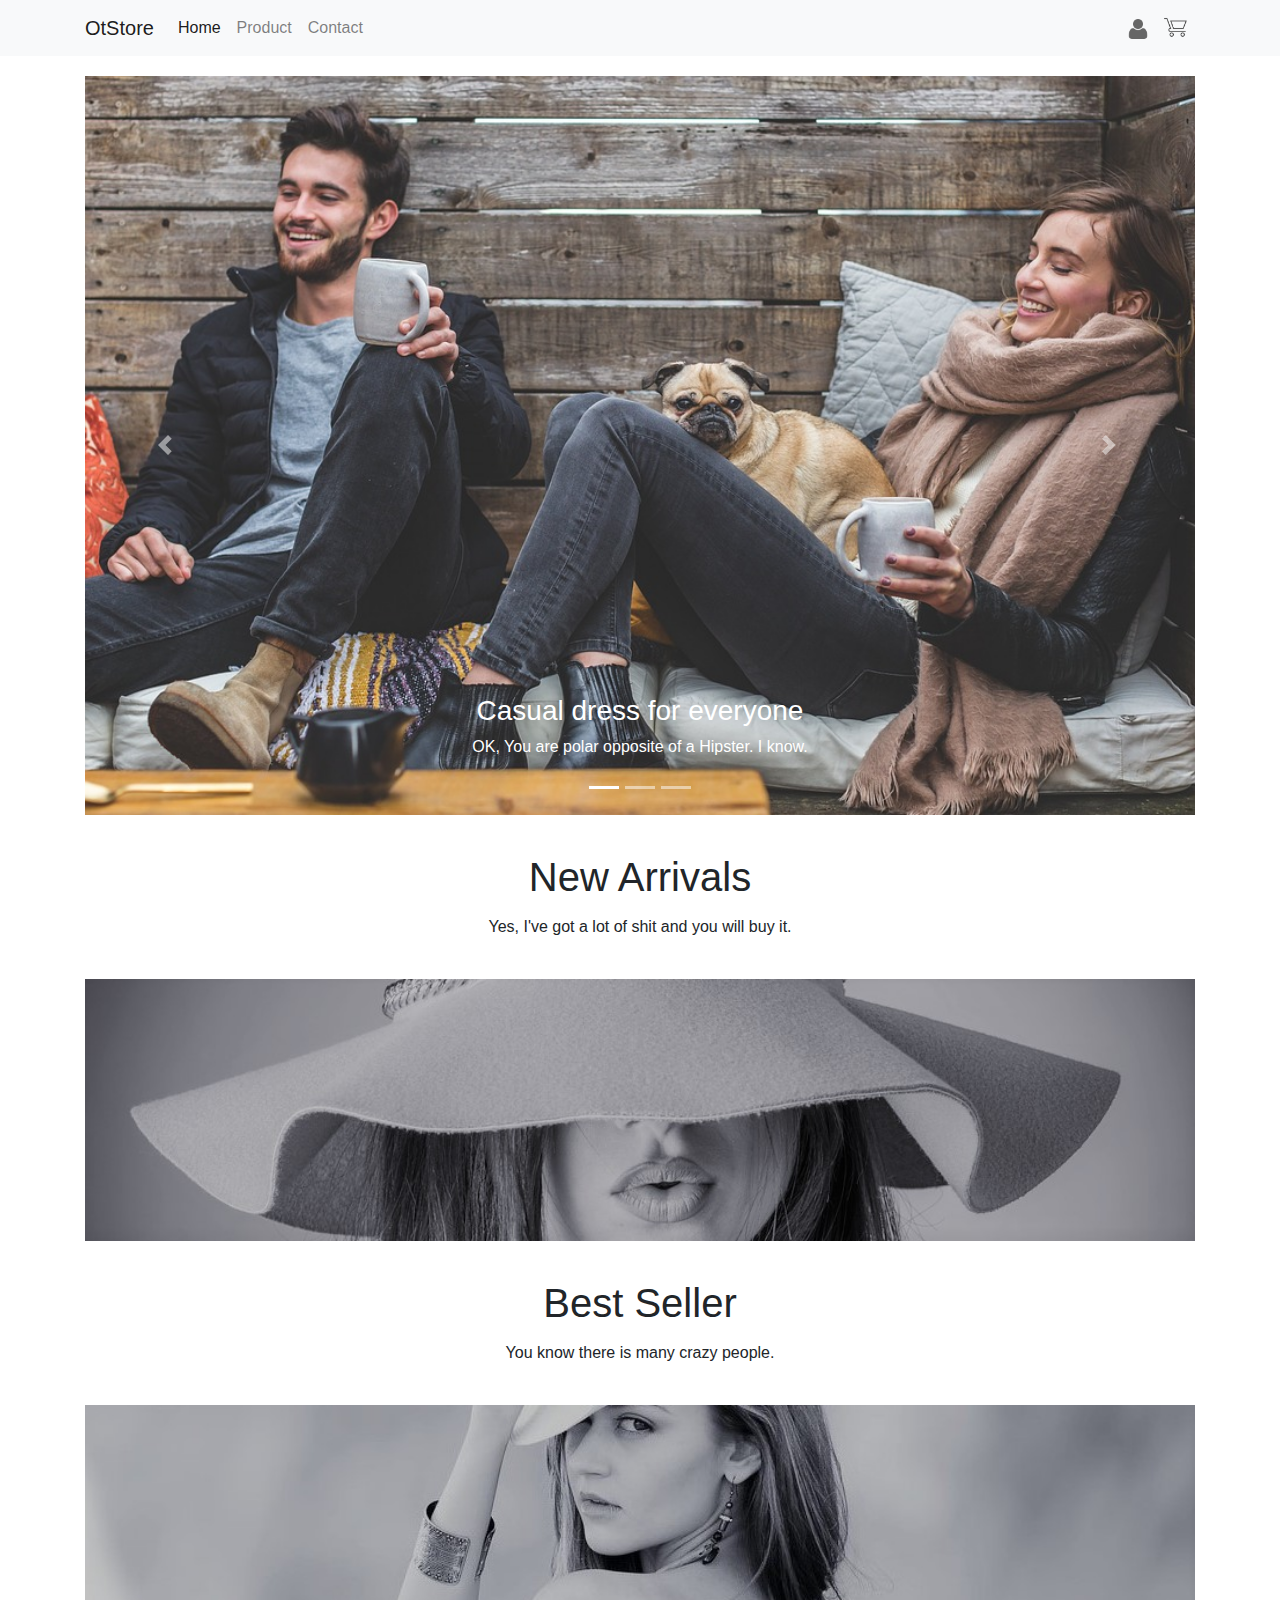
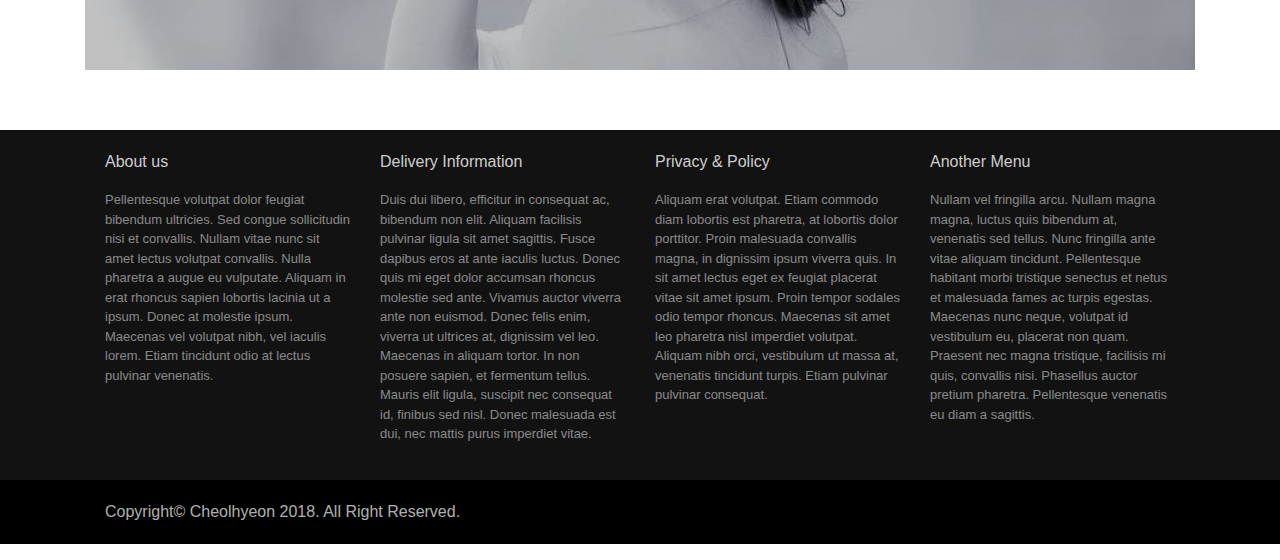
<file: src/main/webapp/index.html>
<!DOCTYPE html>
<html lang="ko">

<head>
    <meta charset="UTF-8">
    <meta name="viewport" content="width=device-width, initial-scale=1.0">
    <meta http-equiv="X-UA-Compatible" content="ie=edge">
    <title>::: OtStore :::</title>
    <link href="./css/bootstrap.min.css" rel="stylesheet">
    <style>
        .samesize {
            margin-bottom: 10px;
            width: 100%;
            padding-bottom: 100%;
            background-repeat: no-repeat;
            background-size: cover;
            background-position: center;
        }

        .btmg {
            margin-bottom: 20px;
        }
    </style>
</head>

<body>

    <nav class="navbar navbar-expand-lg navbar-light bg-light">
        <div class="container">
            <a class="navbar-brand" href="index.html">OtStore</a>
            <button class="navbar-toggler" type="button" data-toggle="collapse" data-target="#navbarTogglerDemo02" aria-controls="navbarTogglerDemo02"
                aria-expanded="false" aria-label="Toggle navigation">
                <span class="navbar-toggler-icon"></span>
            </button>

            <div class="collapse navbar-collapse" id="navbarTogglerDemo02">
                <ul class="navbar-nav mr-auto mt-2 mt-lg-0">
                    <li class="nav-item active">
                        <a class="nav-link" href="index.html">Home
                        </a>
                    </li>
                    <li class="nav-item">
                        <a class="nav-link" href="product.html">Product</a>
                    </li>
                    <li class="nav-item">
                        <a class="nav-link" href="contact.html">Contact</a>
                    </li>
                </ul>
                <form class="form-inline my-2 my-lg-0">
                    <ul class="navbar-nav mr-auto mt-2 mt-lg-0">
                        <li class="nav-item">
                            <a class="nav-link" href="login.html">
                                <img src="./images/login.png" width="20px" height="20px" style="margin-left: 2px;">
                            </a>
                        </li>
                        <li class="nav-item">
                            <a class="nav-link" href="cart.html">
                                <img src="./images/shoppingcart.png" width="23px" height="23px" style="margin-top: -2px;">
                            </a>
                        </li>
                    </ul>
                </form>
            </div>
        </div>
    </nav>

    <div class="container" style="margin-top: 20px;">
        <div id="demo" class="carousel slide" data-ride="carousel">

            <!-- Indicators -->
            <ul class="carousel-indicators">
                <li data-target="#demo" data-slide-to="0" class="active"></li>
                <li data-target="#demo" data-slide-to="1"></li>
                <li data-target="#demo" data-slide-to="2"></li>
            </ul>

            <!-- The slideshow -->
            <div class="carousel-inner">
                <div class="carousel-item active">
                    <img src="./images/casual.jpg" alt="casual" width="100%">
                    <div class="carousel-caption">
                        <h3>Casual dress for everyone</h3>
                        <p>OK, You are polar opposite of a Hipster. I know.</p>
                    </div>
                </div>
                <div class="carousel-item">
                    <img src="./images/guy.jpg" alt="guy" width="100%">
                    <div class="carousel-caption">
                        <h3>Suit</h3>
                        <p>I’ve Never Worn A Suit! dude Here's the Answer.</p>
                    </div>
                </div>
                <div class="carousel-item">
                    <img src="./images/neat.jpg" alt="neat" width="100%">
                    <div class="carousel-caption">
                        <h3>Knit for Winter</h3>
                        <p>Winter is comming.</p>
                    </div>
                </div>
            </div>

            <!-- Left and right controls -->
            <a class="carousel-control-prev" href="#demo" data-slide="prev">
                <span class="carousel-control-prev-icon"></span>
            </a>
            <a class="carousel-control-next" href="#demo" data-slide="next">
                <span class="carousel-control-next-icon"></span>
            </a>

        </div>
    </div>

    <div class="container" style="margin-top: 40px;">

        <div class="btmg">
            <h1>
                <p class="text-center">New Arrivals</p>
            </h1>
            <p class="text-center">Yes, I've got a lot of shit and you will buy it.</p>
        </div>

        <div id="newArr"></div>
    </div>

    <div class="container" style="margin-top: 40px;">
        <img src="./images/fashion.jpg" width="100%">
    </div>

    <div class="container" style="margin-top: 40px;">

        <div class="btmg">
            <h1>
                <p class="text-center">Best Seller</p>
            </h1>
            <p class="text-center">You know there is many crazy people.</p>
        </div>

        <div id="bestSell"></div>
    </div>

    <div class="container" style="margin-top: 40px;">
        <img src="./images/beauty.jpg" width="100%">
    </div>

    <div style="margin-top: 60px; background-color: rgba(0, 0, 0, 0.93); color: rgba(255, 255, 255, 0.8);">
        <div class="container">
            <div class="row" style="padding: 20px;">
                <div class="col-lg">
                    <p>About us</p>
                    <p style="font-size: 13px; color: rgba(255, 255, 255, 0.5);">Pellentesque volutpat dolor feugiat bibendum ultricies. Sed congue sollicitudin nisi et convallis. Nullam
                        vitae nunc sit amet lectus volutpat convallis. Nulla pharetra a augue eu vulputate. Aliquam in erat
                        rhoncus sapien lobortis lacinia ut a ipsum. Donec at molestie ipsum. Maecenas vel volutpat nibh,
                        vel iaculis lorem. Etiam tincidunt odio at lectus pulvinar venenatis.</p>
                </div>
                <div class="col-lg">
                    <p>Delivery Information</p>
                    <p style="font-size: 13px; color: rgba(255, 255, 255, 0.5);">Duis dui libero, efficitur in consequat ac, bibendum non elit. Aliquam facilisis pulvinar ligula sit
                        amet sagittis. Fusce dapibus eros at ante iaculis luctus. Donec quis mi eget dolor accumsan rhoncus
                        molestie sed ante. Vivamus auctor viverra ante non euismod. Donec felis enim, viverra ut ultrices
                        at, dignissim vel leo. Maecenas in aliquam tortor. In non posuere sapien, et fermentum tellus. Mauris
                        elit ligula, suscipit nec consequat id, finibus sed nisl. Donec malesuada est dui, nec mattis purus
                        imperdiet vitae.</p>
                </div>
                <div class="col-lg">
                    <p>Privacy & Policy</p>
                    <p style="font-size: 13px; color: rgba(255, 255, 255, 0.5);">Aliquam erat volutpat. Etiam commodo diam lobortis est pharetra, at lobortis dolor porttitor. Proin malesuada
                        convallis magna, in dignissim ipsum viverra quis. In sit amet lectus eget ex feugiat placerat vitae
                        sit amet ipsum. Proin tempor sodales odio tempor rhoncus. Maecenas sit amet leo pharetra nisl imperdiet
                        volutpat. Aliquam nibh orci, vestibulum ut massa at, venenatis tincidunt turpis. Etiam pulvinar pulvinar
                        consequat.
                    </p>
                </div>
                <div class="col-lg">
                    <p>Another Menu</p>
                    <p style="font-size: 13px; color: rgba(255, 255, 255, 0.5);">Nullam vel fringilla arcu. Nullam magna magna, luctus quis bibendum at, venenatis sed tellus. Nunc fringilla
                        ante vitae aliquam tincidunt. Pellentesque habitant morbi tristique senectus et netus et malesuada
                        fames ac turpis egestas. Maecenas nunc neque, volutpat id vestibulum eu, placerat non quam. Praesent
                        nec magna tristique, facilisis mi quis, convallis nisi. Phasellus auctor pretium pharetra. Pellentesque
                        venenatis eu diam a sagittis.</p>
                </div>
            </div>
        </div>
    </div>
    <div style="background-color: rgb(0, 0, 0)">
        <div class="container">
            <p style="padding: 20px; color: rgba(255,255,255,0.7)">
                Copyright© Cheolhyeon 2018. All Right Reserved.
            </p>
        </div>
    </div>

    <script src="./js/jquery-3.3.1.min.js"></script>
    <script src="./js/popper.min.js"></script>
    <script src="./js/bootstrap.min.js"></script>
    <script src="js/common.js"></script>
    <script>
        $.getJSON(commonURL + '/json/list?page=1&category=0', function (result) {
            var htmlTag = ``;
            for (i = 0; i < 8; i++) {

                if (i % 4 == 0) htmlTag += `<div class='row'>`;

                var imgfile = commonURL + '/files/' + result[i].file;
                htmlTag += `<div class="col-md">
                                <a href="view.html?prod=${result[i].prodNo}"><div class="img-thumbnail samesize" style="background-image: url('${imgfile}')"></div></a>
                                <div>
                                    <p class="text-center font-weight-bold" style="margin-bottom: 5px">${result[i].title}</p>
                                    <p class="text-center" style="font-size: 0.75em">${result[i].price} won</p>
                                </div>
                            </div>`;

                if (i % 4 == 3) htmlTag += `</div>`;
            }
            $("#newArr").append($(htmlTag));
        });

        $.getJSON(commonURL + '/json/best', function (result) {
            var htmlTag = ``;
            for (i = 0; i < 8; i++) {

                if (i % 4 == 0) htmlTag += `<div class='row'>`;

                var imgfile = commonURL + '/files/' + result[i].file;
                htmlTag += `<div class="col-md">
                                <a href="view.html?prod=${result[i].prodNo}"><div class="img-thumbnail samesize" style="background-image: url('${imgfile}')"></div></a>
                                <div>
                                    <p class="text-center font-weight-bold" style="margin-bottom: 5px">${result[i].title}</p>
                                    <p class="text-center" style="font-size: 0.75em">${result[i].price} won</p>
                                </div>
                            </div>`;

                if (i % 4 == 3) htmlTag += `</div>`;
            }
            $("#bestSell").append($(htmlTag));
        });
    </script>
</body>

</html>
</file>
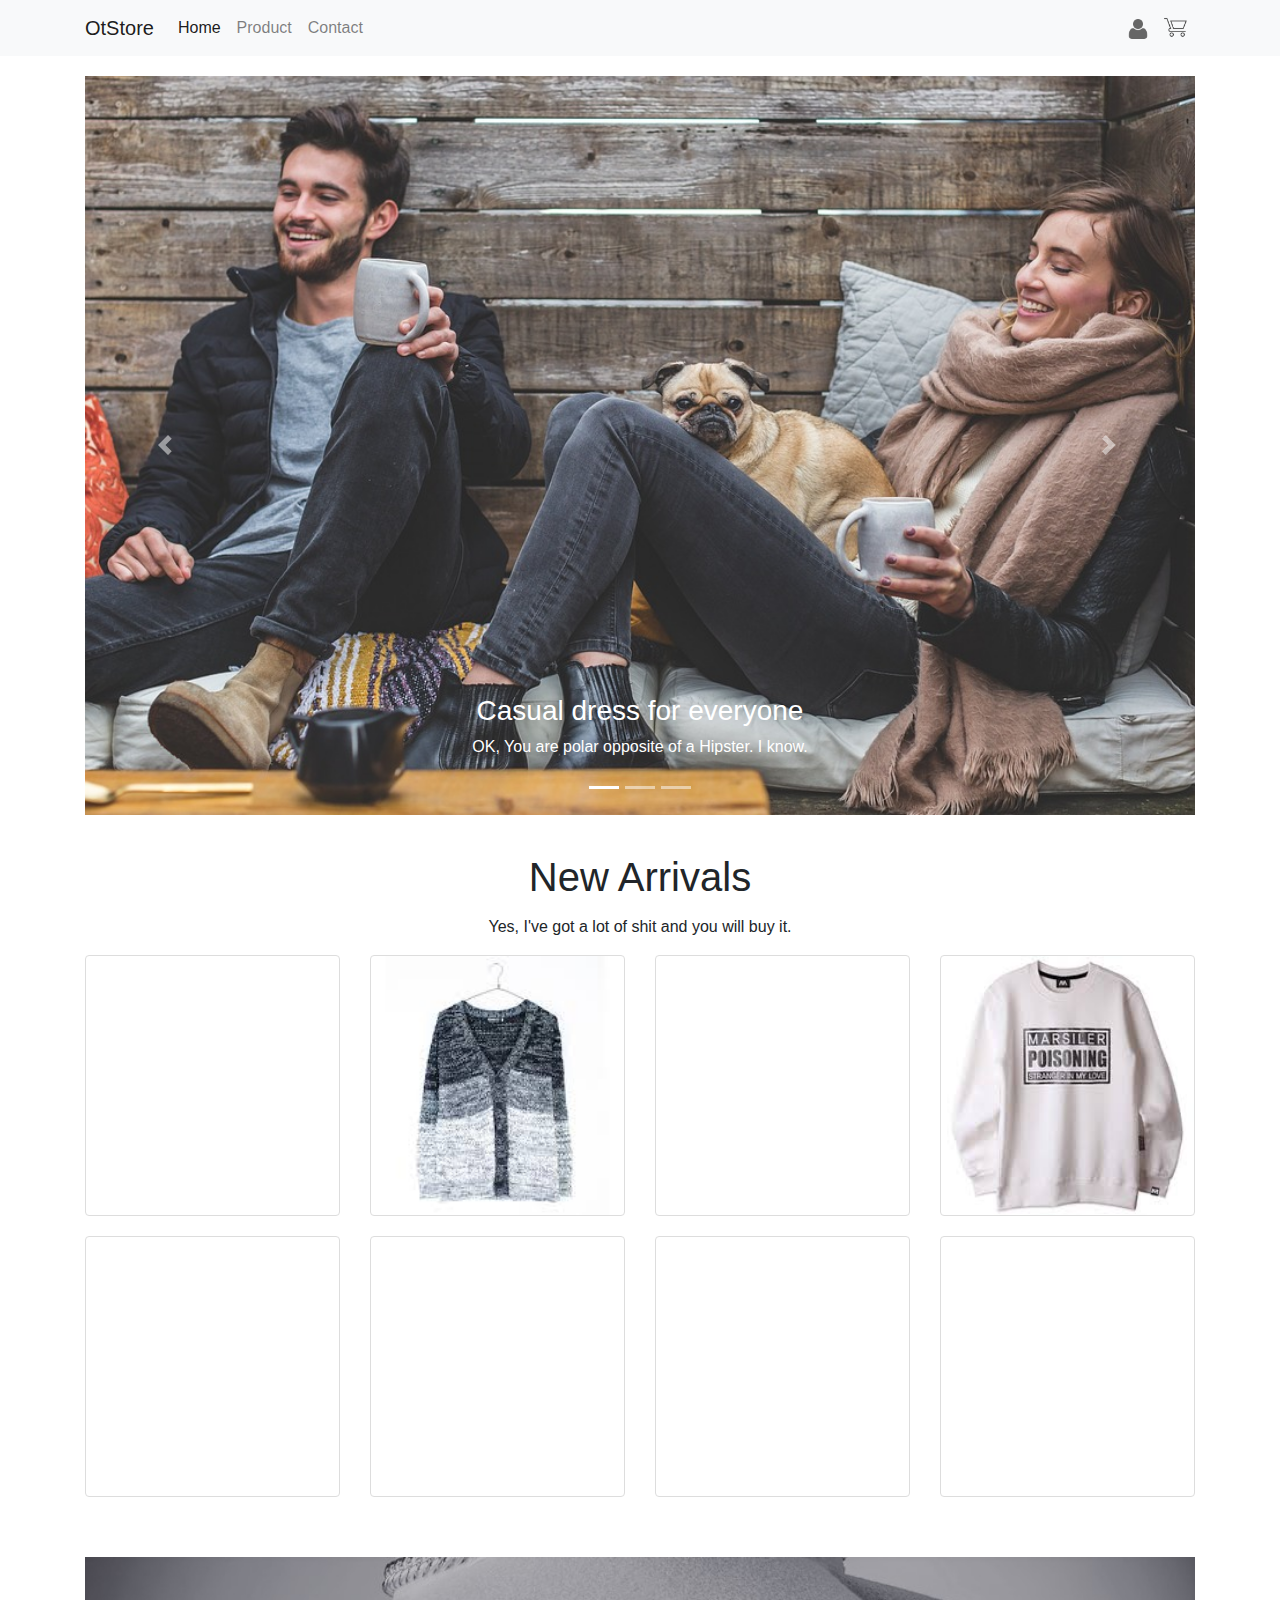
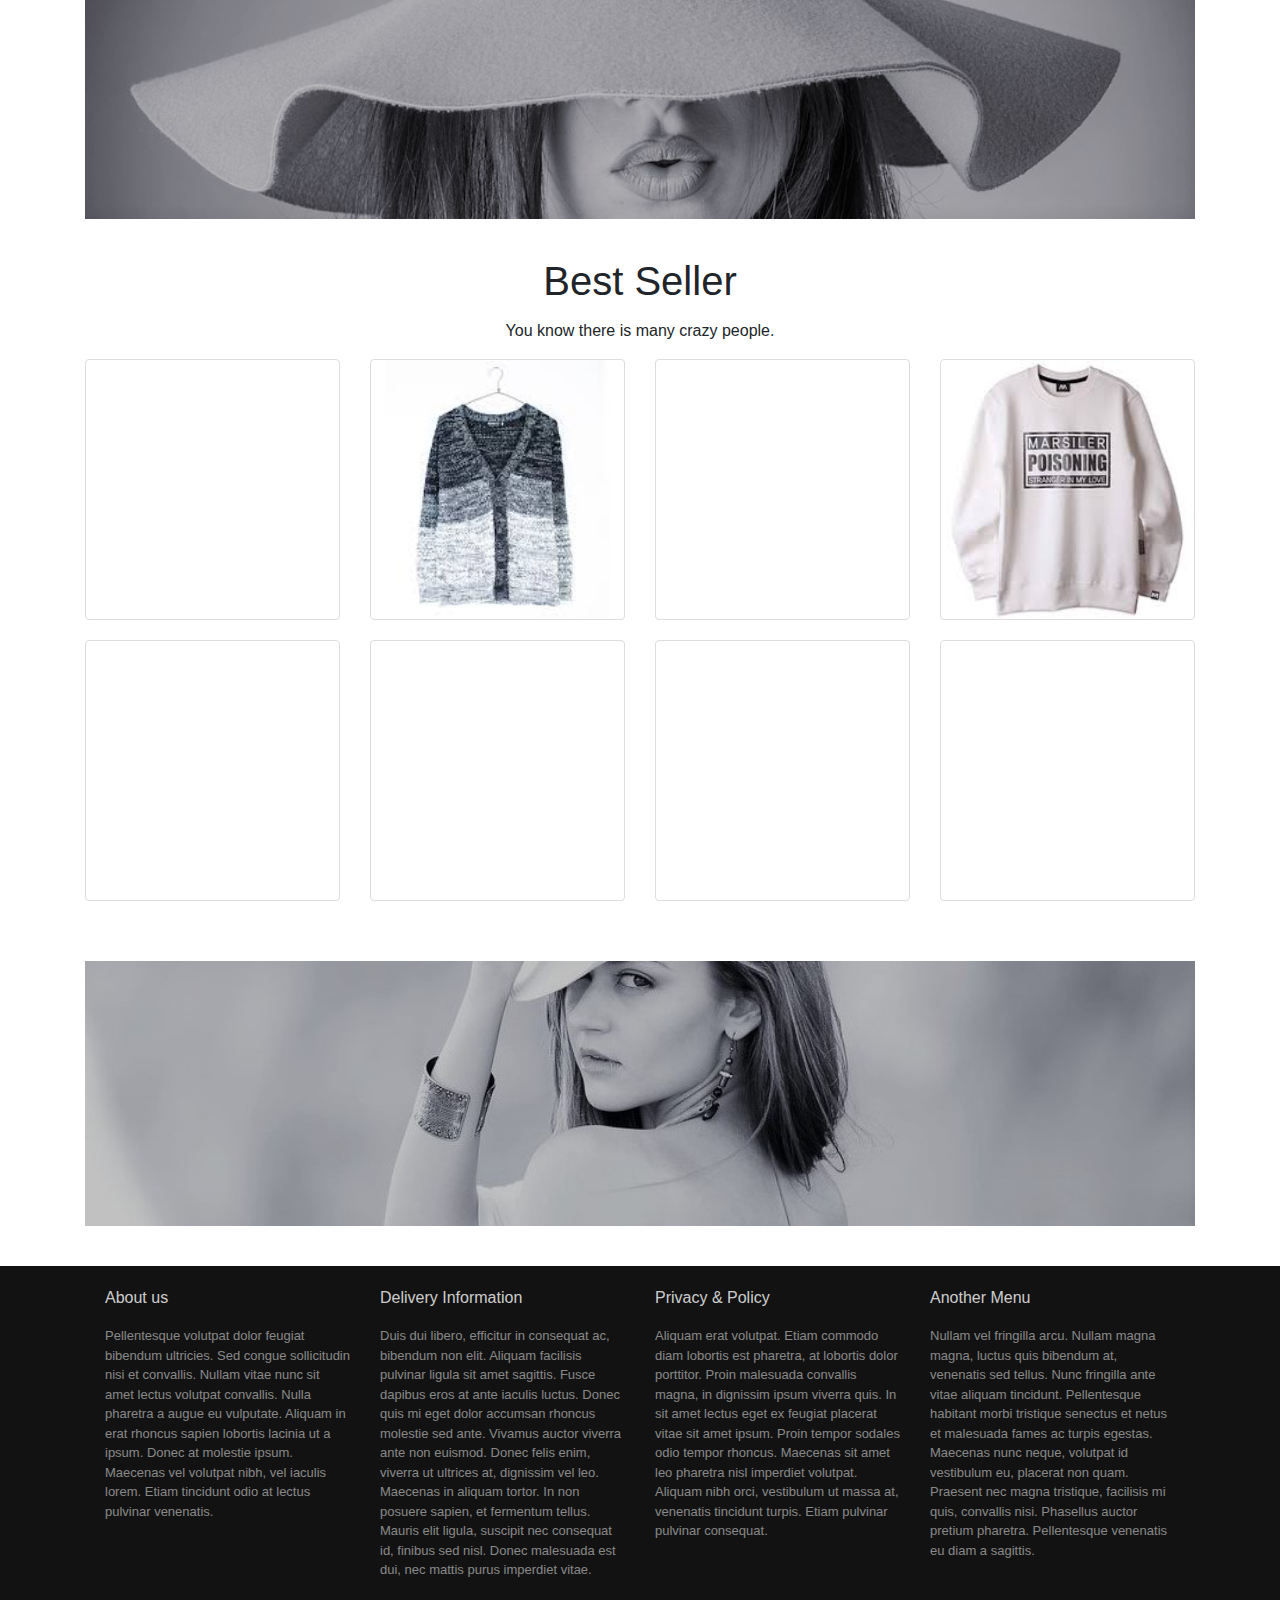
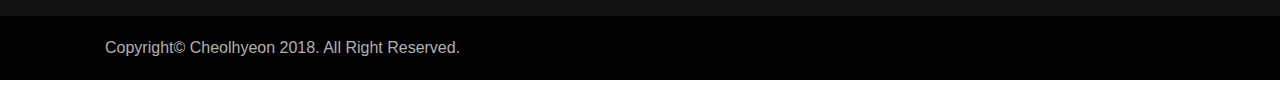
<file: src/main/webapps/index.html>
<!DOCTYPE html>
<html lang="ko">

<head>
    <meta charset="UTF-8">
    <meta name="viewport" content="width=device-width, initial-scale=1.0">
    <meta http-equiv="X-UA-Compatible" content="ie=edge">
    <title>::: OtStore :::</title>
    <link href="./css/bootstrap.min.css" rel="stylesheet">
    <style>
        .samesize {
            margin-bottom: 20px;
            width: 100%;
            padding-bottom: 100%;
            background-repeat: no-repeat;
            background-size: cover;
            background-position: center;
        }
    </style>
</head>

<body>

    <nav class="navbar navbar-expand-lg navbar-light bg-light">
        <div class="container">
            <a class="navbar-brand" href="#">OtStore</a>
            <button class="navbar-toggler" type="button" data-toggle="collapse" data-target="#navbarTogglerDemo02" aria-controls="navbarTogglerDemo02"
                aria-expanded="false" aria-label="Toggle navigation">
                <span class="navbar-toggler-icon"></span>
            </button>

            <div class="collapse navbar-collapse" id="navbarTogglerDemo02">
                <ul class="navbar-nav mr-auto mt-2 mt-lg-0">
                    <li class="nav-item active">
                        <a class="nav-link" href="#">Home
                            <span class="sr-only">(current)</span>
                        </a>
                    </li>
                    <li class="nav-item">
                        <a class="nav-link" href="#">Product</a>
                    </li>
                    <li class="nav-item">
                        <a class="nav-link" href="#">Contact</a>
                    </li>
                </ul>
                <form class="form-inline my-2 my-lg-0">
                    <ul class="navbar-nav mr-auto mt-2 mt-lg-0">
                        <li class="nav-item">
                            <a class="nav-link" href="#">
                                <img src="./images/login.png" width="20px" height="20px" style="margin-left: 2px;">
                            </a>
                        </li>
                        <li class="nav-item">
                            <a class="nav-link" href="#">
                                <img src="./images/shoppingcart.png" width="23px" height="23px" style="margin-top: -2px;">
                            </a>
                        </li>
                    </ul>
                </form>
            </div>
        </div>
    </nav>

    <div class="container" style="margin-top: 20px;">
        <div id="demo" class="carousel slide" data-ride="carousel">

            <!-- Indicators -->
            <ul class="carousel-indicators">
                <li data-target="#demo" data-slide-to="0" class="active"></li>
                <li data-target="#demo" data-slide-to="1"></li>
                <li data-target="#demo" data-slide-to="2"></li>
            </ul>

            <!-- The slideshow -->
            <div class="carousel-inner">
                <div class="carousel-item active">
                    <img src="./images/casual.jpg" alt="casual" width="100%">
                    <div class="carousel-caption">
                        <h3>Casual dress for everyone</h3>
                        <p>OK, You are polar opposite of a Hipster. I know.</p>
                    </div>
                </div>
                <div class="carousel-item">
                    <img src="./images/guy.jpg" alt="guy" width="100%">
                    <div class="carousel-caption">
                        <h3>Suit</h3>
                        <p>I’ve Never Worn A Suit! dude Here's the Answer.</p>
                    </div>
                </div>
                <div class="carousel-item">
                    <img src="./images/neat.jpg" alt="neat" width="100%">
                    <div class="carousel-caption">
                        <h3>Knit for Winter</h3>
                        <p>Winter is comming.</p>
                    </div>
                </div>
            </div>

            <!-- Left and right controls -->
            <a class="carousel-control-prev" href="#demo" data-slide="prev">
                <span class="carousel-control-prev-icon"></span>
            </a>
            <a class="carousel-control-next" href="#demo" data-slide="next">
                <span class="carousel-control-next-icon"></span>
            </a>

        </div>
    </div>

    <div class="container" style="margin-top: 40px;">

        <div>
            <h1>
                <p class="text-center">New Arrivals</p>
            </h1>
            <p class="text-center">Yes, I've got a lot of shit and you will buy it.</p>
        </div>

        <div>
            <div class="row">
                <div class="col-md">
                    <div class="img-thumbnail samesize" style="background-image: url('https://t1.daumcdn.net/cfile/tistory/2671653C55DBDD9E09')"></div>
                </div>
                <div class="col-md">
                    <div class="img-thumbnail samesize" style="background-image: url('[data-uri]')"></div>
                </div>
                <div class="col-md">
                    <div class="img-thumbnail samesize" style="background-image: url('http://mblogthumb2.phinf.naver.net/MjAxNzEwMTBfNjIg/MDAxNTA3NjIzODY2Mjgw._LwV5pv5Z4NjYI50kzcvJgmFrfz7zRtdVEw2pGX_yyQg.H0TVHFLqsIS5Oax9F-zmkhpmPXJmqHfUjp4Pd94fO9sg.PNG.hy_chu/%EC%82%BC%EC%8B%9C%EC%84%B8%EB%81%BC_%EB%B0%94%EB%8B%A4%EB%AA%A9%EC%9E%A5_%EC%9D%B4%EB%AF%BC%EC%9A%B0_%EC%95%A4%EB%94%94_%ED%8C%A8%EC%85%98_%EC%98%B7__%EB%84%90%EB%94%94_NERDY.png?type=w800')"></div>
                </div>
                <div class="col-md">
                    <div class="img-thumbnail samesize" style="background-image: url('[data-uri]')"></div>
                </div>
            </div>
            <div class="row">
                <div class="col-md">
                    <div class="img-thumbnail samesize" style="background-image: url('http://image.musinsa.com/images/goods_img/20160314/319176/319176_1_500.jpg')"></div>
                </div>
                <div class="col-md">
                    <div class="img-thumbnail samesize" style="background-image: url('http://skinnovation-if.com/wp-content/uploads/2015/12/%EC%9D%B4%EB%AF%B8%EC%A7%804.jpg')"></div>
                </div>
                <div class="col-md">
                    <div class="img-thumbnail samesize" style="background-image: url('http://img.ezmember.co.kr/cache/board/2015/09/08/c89670de82a708bd7f0507f3e184f768.jpg')"></div>
                </div>
                <div class="col-md">
                    <div class="img-thumbnail samesize" style="background-image: url('http://topclass.chosun.com/news_img/1002/1002_058_1.jpg')"></div>
                </div>
            </div>
        </div>
    </div>

    <div class="container" style="margin-top: 40px;">
        <img src="./images/fashion.jpg" width="100%">
    </div>

    <div class="container" style="margin-top: 40px;">

        <div>
            <h1>
                <p class="text-center">Best Seller</p>
            </h1>
            <p class="text-center">You know there is many crazy people.</p>
        </div>

        <div>
            <div class="row">
                <div class="col-md">
                    <div class="img-thumbnail samesize" style="background-image: url('https://t1.daumcdn.net/cfile/tistory/2671653C55DBDD9E09')"></div>
                </div>
                <div class="col-md">
                    <div class="img-thumbnail samesize" style="background-image: url('[data-uri]')"></div>
                </div>
                <div class="col-md">
                    <div class="img-thumbnail samesize" style="background-image: url('http://mblogthumb2.phinf.naver.net/MjAxNzEwMTBfNjIg/MDAxNTA3NjIzODY2Mjgw._LwV5pv5Z4NjYI50kzcvJgmFrfz7zRtdVEw2pGX_yyQg.H0TVHFLqsIS5Oax9F-zmkhpmPXJmqHfUjp4Pd94fO9sg.PNG.hy_chu/%EC%82%BC%EC%8B%9C%EC%84%B8%EB%81%BC_%EB%B0%94%EB%8B%A4%EB%AA%A9%EC%9E%A5_%EC%9D%B4%EB%AF%BC%EC%9A%B0_%EC%95%A4%EB%94%94_%ED%8C%A8%EC%85%98_%EC%98%B7__%EB%84%90%EB%94%94_NERDY.png?type=w800')"></div>
                </div>
                <div class="col-md">
                    <div class="img-thumbnail samesize" style="background-image: url('[data-uri]')"></div>
                </div>
            </div>
            <div class="row">
                <div class="col-md">
                    <div class="img-thumbnail samesize" style="background-image: url('http://image.musinsa.com/images/goods_img/20160314/319176/319176_1_500.jpg')"></div>
                </div>
                <div class="col-md">
                    <div class="img-thumbnail samesize" style="background-image: url('http://skinnovation-if.com/wp-content/uploads/2015/12/%EC%9D%B4%EB%AF%B8%EC%A7%804.jpg')"></div>
                </div>
                <div class="col-md">
                    <div class="img-thumbnail samesize" style="background-image: url('http://img.ezmember.co.kr/cache/board/2015/09/08/c89670de82a708bd7f0507f3e184f768.jpg')"></div>
                </div>
                <div class="col-md">
                    <div class="img-thumbnail samesize" style="background-image: url('http://topclass.chosun.com/news_img/1002/1002_058_1.jpg')"></div>
                </div>
            </div>
        </div>
    </div>

    <div class="container" style="margin-top: 40px;">
        <img src="./images/beauty.jpg" width="100%">
    </div>

    <div style="margin-top: 40px; background-color: rgba(0, 0, 0, 0.93); color: rgba(255, 255, 255, 0.8);">
        <div class="container">
            <div class="row" style="padding: 20px;">
                <div class="col-lg">
                    <p>About us</p>
                    <p style="font-size: 13px; color: rgba(255, 255, 255, 0.5);">Pellentesque volutpat dolor feugiat bibendum ultricies. Sed congue sollicitudin nisi et convallis. Nullam
                        vitae nunc sit amet lectus volutpat convallis. Nulla pharetra a augue eu vulputate. Aliquam in erat
                        rhoncus sapien lobortis lacinia ut a ipsum. Donec at molestie ipsum. Maecenas vel volutpat nibh,
                        vel iaculis lorem. Etiam tincidunt odio at lectus pulvinar venenatis.</p>
                </div>
                <div class="col-lg">
                    <p>Delivery Information</p>
                    <p style="font-size: 13px; color: rgba(255, 255, 255, 0.5);">Duis dui libero, efficitur in consequat ac, bibendum non elit. Aliquam facilisis pulvinar ligula sit
                        amet sagittis. Fusce dapibus eros at ante iaculis luctus. Donec quis mi eget dolor accumsan rhoncus
                        molestie sed ante. Vivamus auctor viverra ante non euismod. Donec felis enim, viverra ut ultrices
                        at, dignissim vel leo. Maecenas in aliquam tortor. In non posuere sapien, et fermentum tellus. Mauris
                        elit ligula, suscipit nec consequat id, finibus sed nisl. Donec malesuada est dui, nec mattis purus
                        imperdiet vitae.</p>
                </div>
                <div class="col-lg">
                    <p>Privacy & Policy</p>
                    <p style="font-size: 13px; color: rgba(255, 255, 255, 0.5);">Aliquam erat volutpat. Etiam commodo diam lobortis est pharetra, at lobortis dolor porttitor. Proin malesuada
                        convallis magna, in dignissim ipsum viverra quis. In sit amet lectus eget ex feugiat placerat vitae
                        sit amet ipsum. Proin tempor sodales odio tempor rhoncus. Maecenas sit amet leo pharetra nisl imperdiet
                        volutpat. Aliquam nibh orci, vestibulum ut massa at, venenatis tincidunt turpis. Etiam pulvinar pulvinar
                        consequat.
                    </p>
                </div>
                <div class="col-lg">
                    <p>Another Menu</p>
                    <p style="font-size: 13px; color: rgba(255, 255, 255, 0.5);">Nullam vel fringilla arcu. Nullam magna magna, luctus quis bibendum at, venenatis sed tellus. Nunc fringilla
                        ante vitae aliquam tincidunt. Pellentesque habitant morbi tristique senectus et netus et malesuada
                        fames ac turpis egestas. Maecenas nunc neque, volutpat id vestibulum eu, placerat non quam. Praesent
                        nec magna tristique, facilisis mi quis, convallis nisi. Phasellus auctor pretium pharetra. Pellentesque
                        venenatis eu diam a sagittis.</p>
                </div>
            </div>
        </div>
    </div>
    <div style="background-color: rgb(0, 0, 0)">
        <div class="container">
            <p style="padding: 20px; color: rgba(255,255,255,0.7)">
                Copyright© Cheolhyeon 2018. All Right Reserved.
            </p>
        </div>
    </div>

    <script src="./js/jquery-3.3.1.min.js"></script>
    <script src="./js/popper.min.js"></script>
    <script src="./js/bootstrap.min.js"></script>
</body>

</html>
</file>
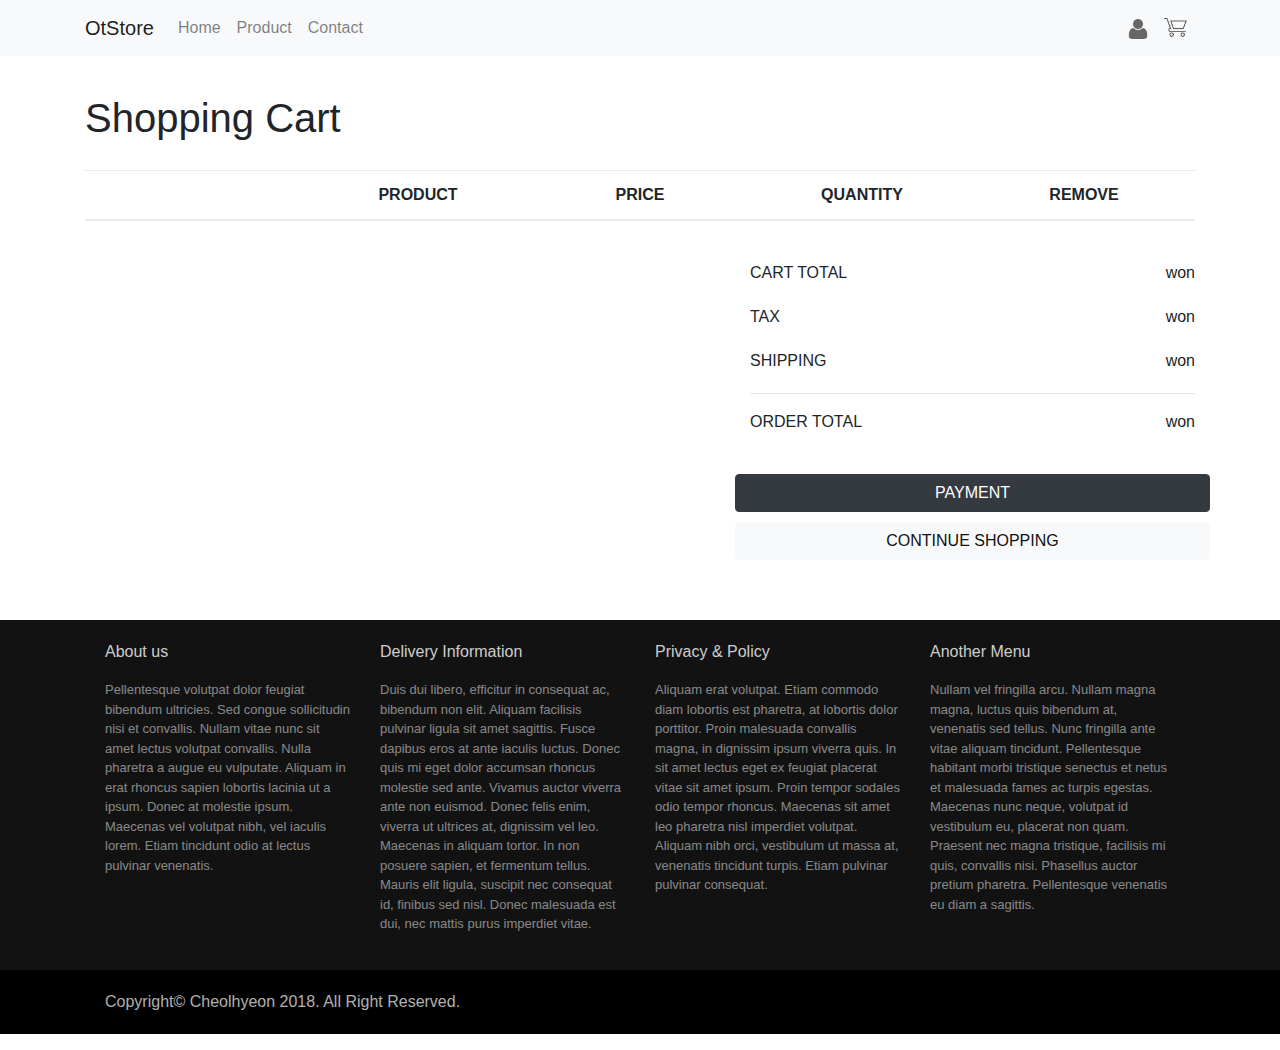
<file: src/main/webapp/cart.html>
<!DOCTYPE html>
<html lang="ko">

<head>
    <meta charset="UTF-8">
    <meta name="viewport" content="width=device-width, initial-scale=1.0">
    <meta http-equiv="X-UA-Compatible" content="ie=edge">
    <title>::: OtStore :::</title>
    <link href="./css/bootstrap.min.css" rel="stylesheet">
    <style>
        .samesize {
            width: 100%;
            padding-bottom: 100%;
            background-repeat: no-repeat;
            background-size: cover;
            background-position: center;
        }
    </style>
</head>

<body>

    <nav class="navbar navbar-expand-lg navbar-light bg-light">
        <div class="container">
            <a class="navbar-brand" href="index.html">OtStore</a>
            <button class="navbar-toggler" type="button" data-toggle="collapse" data-target="#navbarTogglerDemo02" aria-controls="navbarTogglerDemo02"
                aria-expanded="false" aria-label="Toggle navigation">
                <span class="navbar-toggler-icon"></span>
            </button>

            <div class="collapse navbar-collapse" id="navbarTogglerDemo02">
                <ul class="navbar-nav mr-auto mt-2 mt-lg-0">
                    <li class="nav-item">
                        <a class="nav-link" href="index.html">Home
                        </a>
                    </li>
                    <li class="nav-item">
                        <a class="nav-link" href="product.html">Product</a>
                    </li>
                    <li class="nav-item">
                        <a class="nav-link" href="contact.html">Contact</a>
                    </li>
                </ul>
                <form class="form-inline my-2 my-lg-0">
                    <ul class="navbar-nav mr-auto mt-2 mt-lg-0">
                        <li class="nav-item">
                            <a class="nav-link" href="login.html">
                                <img src="./images/login.png" width="20px" height="20px" style="margin-left: 2px;">
                            </a>
                        </li>
                        <li class="nav-item">
                            <a class="nav-link" href="cart.html">
                                <img src="./images/shoppingcart.png" width="23px" height="23px" style="margin-top: -2px;">
                            </a>
                        </li>
                    </ul>
                </form>
            </div>
        </div>
    </nav>

    <div class="container" style="margin-top: 40px;">
        <p>
            <h1 style="margin-bottom: 30px;">Shopping Cart</h1>
        </p>
        <table class="table table-striped text-center">
            <col width="20%">
            <col width="20%">
            <col width="20%">
            <col width="20%">
            <col width="20%">
            <thead>
                <tr>
                    <th scope="col" class="text-center"></th>
                    <th scope="col" class="text-center">PRODUCT</th>
                    <th scope="col" class="text-center">PRICE</th>
                    <th scope="col" class="text-center">QUANTITY</th>
                    <th scope="col" class="text-center">REMOVE</th>
                </tr>
            </thead>
            <tbody id="content"></tbody>
        </table>
    </div>

    <div class="container" style="margin-top: 40px;">
        <div class="row">
            <div class="col-lg-7"></div>
            <div class="col-lg-5">
                <div class="row" style="margin-bottom: 20px;">
                    <div class="col-6">CART TOTAL</div>
                    <div class="col-6 text-right"><span id="carttotal"></span> won</div>
                </div>
                <div class="row" style="margin-bottom: 20px;">
                    <div class="col-6">TAX</div>
                    <div class="col-6 text-right"><span id="tax"></span> won</div>
                </div>
                <div class="row" style="margin-bottom: 20px;">
                    <div class="col-6">SHIPPING</div>
                    <div class="col-6 text-right"><span id="shipping"></span> won</div>
                </div>
                <hr>
                <div class="row" style="margin-bottom: 40px;">
                    <div class="col-6">ORDER TOTAL</div>
                    <div class="col-6 text-right"><span id="ordertotal"></span> won</div>
                </div>
                <div class="row" style="margin-bottom: 10px">
                    <button type="button" class="btn btn-dark col-12">PAYMENT</button>
                </div>
                <div class="row">
                    <button type="button" class="btn btn-light col-12" onclick="location.href='product.html'">CONTINUE SHOPPING</button>
                </div>
            </div>
        </div>
    </div>

    <div style="margin-top: 60px; background-color: rgba(0, 0, 0, 0.93); color: rgba(255, 255, 255, 0.8);">
        <div class="container">
            <div class="row" style="padding: 20px;">
                <div class="col-lg">
                    <p>About us</p>
                    <p style="font-size: 13px; color: rgba(255, 255, 255, 0.5);">Pellentesque volutpat dolor feugiat bibendum ultricies. Sed congue sollicitudin nisi et convallis. Nullam
                        vitae nunc sit amet lectus volutpat convallis. Nulla pharetra a augue eu vulputate. Aliquam in erat
                        rhoncus sapien lobortis lacinia ut a ipsum. Donec at molestie ipsum. Maecenas vel volutpat nibh,
                        vel iaculis lorem. Etiam tincidunt odio at lectus pulvinar venenatis.</p>
                </div>
                <div class="col-lg">
                    <p>Delivery Information</p>
                    <p style="font-size: 13px; color: rgba(255, 255, 255, 0.5);">Duis dui libero, efficitur in consequat ac, bibendum non elit. Aliquam facilisis pulvinar ligula sit
                        amet sagittis. Fusce dapibus eros at ante iaculis luctus. Donec quis mi eget dolor accumsan rhoncus
                        molestie sed ante. Vivamus auctor viverra ante non euismod. Donec felis enim, viverra ut ultrices
                        at, dignissim vel leo. Maecenas in aliquam tortor. In non posuere sapien, et fermentum tellus. Mauris
                        elit ligula, suscipit nec consequat id, finibus sed nisl. Donec malesuada est dui, nec mattis purus
                        imperdiet vitae.</p>
                </div>
                <div class="col-lg">
                    <p>Privacy & Policy</p>
                    <p style="font-size: 13px; color: rgba(255, 255, 255, 0.5);">Aliquam erat volutpat. Etiam commodo diam lobortis est pharetra, at lobortis dolor porttitor. Proin malesuada
                        convallis magna, in dignissim ipsum viverra quis. In sit amet lectus eget ex feugiat placerat vitae
                        sit amet ipsum. Proin tempor sodales odio tempor rhoncus. Maecenas sit amet leo pharetra nisl imperdiet
                        volutpat. Aliquam nibh orci, vestibulum ut massa at, venenatis tincidunt turpis. Etiam pulvinar pulvinar
                        consequat.
                    </p>
                </div>
                <div class="col-lg">
                    <p>Another Menu</p>
                    <p style="font-size: 13px; color: rgba(255, 255, 255, 0.5);">Nullam vel fringilla arcu. Nullam magna magna, luctus quis bibendum at, venenatis sed tellus. Nunc fringilla
                        ante vitae aliquam tincidunt. Pellentesque habitant morbi tristique senectus et netus et malesuada
                        fames ac turpis egestas. Maecenas nunc neque, volutpat id vestibulum eu, placerat non quam. Praesent
                        nec magna tristique, facilisis mi quis, convallis nisi. Phasellus auctor pretium pharetra. Pellentesque
                        venenatis eu diam a sagittis.</p>
                </div>
            </div>
        </div>
    </div>
    <div style="background-color: rgb(0, 0, 0)">
        <div class="container">
            <p style="padding: 20px; color: rgba(255,255,255,0.7)">
                Copyright© Cheolhyeon 2018. All Right Reserved.
            </p>
        </div>
    </div>

    <script src="./js/jquery-3.3.1.min.js"></script>
    <script src="./js/popper.min.js"></script>
    <script src="./js/bootstrap.min.js"></script>
    <script src="js/common.js"></script>
    <script>
        $.getJSON(commonURL+'/json/check', function (result) {
            if (result == 0) {
                location.href = 'login.html';
            }
            var userNumber = result;

            $.getJSON(commonURL+'/json/cartList?userNumber='+userNumber, function (data) {
                var htmlTag = ``;
                var sum = 0;
                for (i = 0; i < data.length; i++) {
                    var imgfile = commonURL + '/files/' + data[i].file;
                    htmlTag += `<tr>
                                    <td>
                                        <div class="img-thumbnail samesize" style="background-image: url('${imgfile}'"></div>
                                    </td>
                                    <td class="align-middle">${data[i].title}</td>
                                    <td class="align-middle">${data[i].price}</td>
                                    <td class="align-middle">${data[i].quantity}</td>
                                    <td class="align-middle">
                                        <a class="remove" href="#" value="${data[i].cartNo}"><img src="./images/trash.png" width="20px" height="20px"></a>
                                    </td>
                                </tr>`
                    sum += data[i].price * data[i].quantity;
                }
                var tax = parseInt(sum*0.05);
                $("#content").append($(htmlTag));
                $("#carttotal").append(sum);
                $("#tax").append(tax);
                var ship = sum >= 50000 || sum == 0 ? 0 : 2500;
                $("#shipping").append(ship);
                $("#ordertotal").append(sum+tax+ship);

                $(".remove").click(function() {
                    var cartNo = $(this).attr('value');
                    $.getJSON(commonURL+'/json/removeCart?cartNo='+cartNo, function (result) {
                        location.reload();
                    });
                });
            });
        });
    </script>
</body>

</html>
</file>
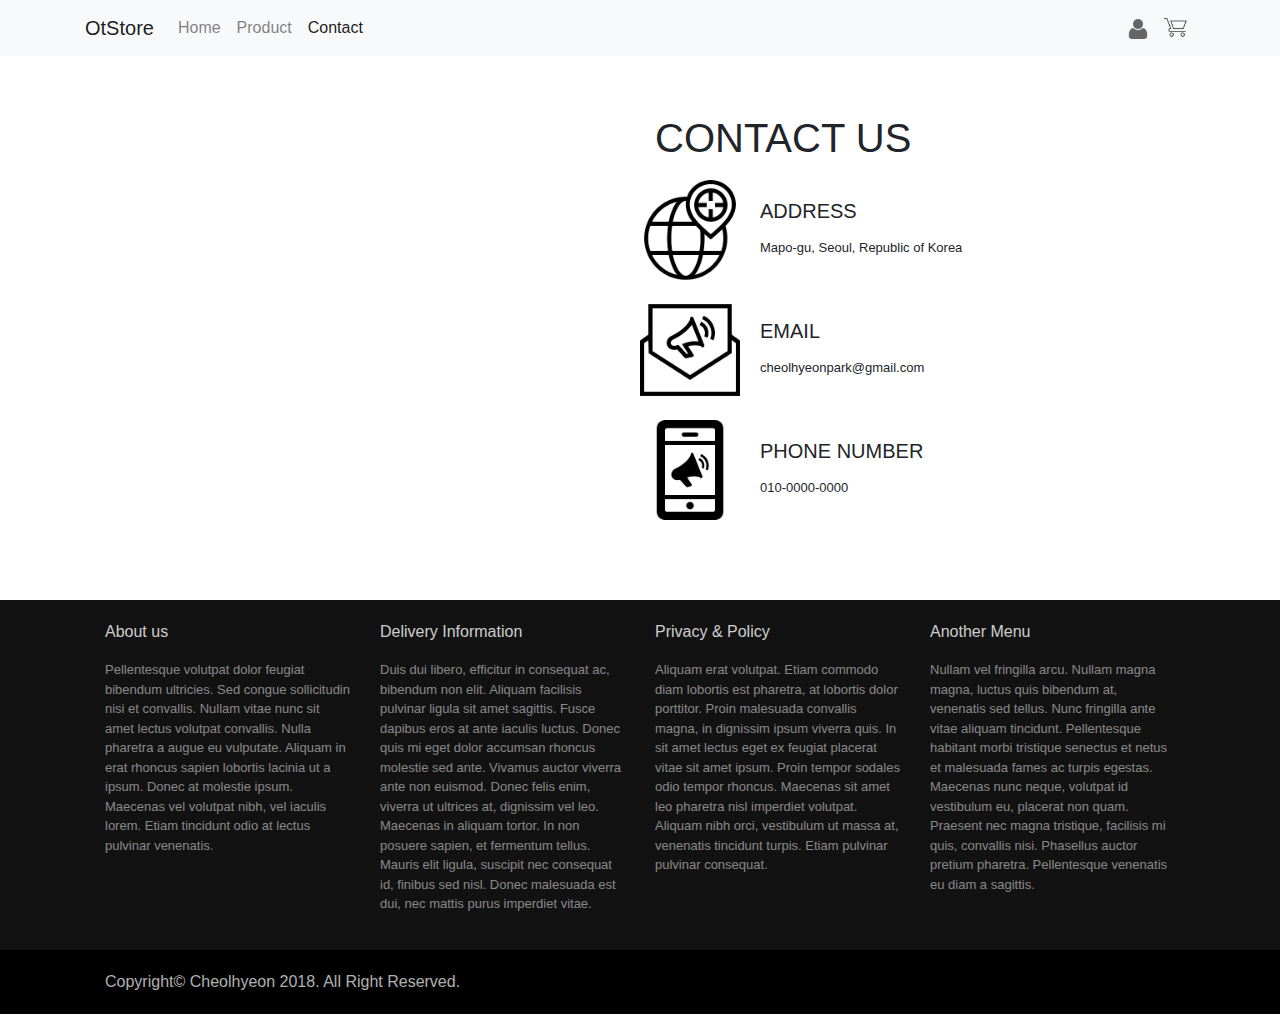
<file: src/main/webapp/contact.html>
<!DOCTYPE html>
<html lang="ko">

<head>
    <meta charset="UTF-8">
    <meta name="viewport" content="width=device-width, initial-scale=1.0">
    <meta http-equiv="X-UA-Compatible" content="ie=edge">
    <title>::: OtStore :::</title>
    <link href="./css/bootstrap.min.css" rel="stylesheet">
</head>

<body>

    <nav class="navbar navbar-expand-lg navbar-light bg-light">
        <div class="container">
            <a class="navbar-brand" href="index.html">OtStore</a>
            <button class="navbar-toggler" type="button" data-toggle="collapse" data-target="#navbarTogglerDemo02" aria-controls="navbarTogglerDemo02"
                aria-expanded="false" aria-label="Toggle navigation">
                <span class="navbar-toggler-icon"></span>
            </button>

            <div class="collapse navbar-collapse" id="navbarTogglerDemo02">
                <ul class="navbar-nav mr-auto mt-2 mt-lg-0">
                    <li class="nav-item">
                        <a class="nav-link" href="index.html">Home
                        </a>
                    </li>
                    <li class="nav-item">
                        <a class="nav-link" href="product.html">Product</a>
                    </li>
                    <li class="nav-item active">
                        <a class="nav-link" href="contact.html">Contact</a>
                        <span class="sr-only">(current)</span>
                    </li>
                </ul>
                <form class="form-inline my-2 my-lg-0">
                    <ul class="navbar-nav mr-auto mt-2 mt-lg-0">
                        <li class="nav-item">
                            <a class="nav-link" href="login.html">
                                <img src="./images/login.png" width="20px" height="20px" style="margin-left: 2px;">
                            </a>
                        </li>
                        <li class="nav-item">
                            <a class="nav-link" href="cart.html">
                                <img src="./images/shoppingcart.png" width="23px" height="23px" style="margin-top: -2px;">
                            </a>
                        </li>
                    </ul>
                </form>
            </div>
        </div>
    </nav>

	<div class="container" style="margin-top: 60px;">
		<div class="row">
			<div class="col-lg-5">
				<div id="map" style="width: 100%; height: 400px;"></div>
			</div>
			<div class="col-lg-1" style="padding-top: 40px;"></div>
			<div class="col-lg-6">
				<h1>CONTACT US</h1>
                <div class="row" style="margin-top: 20px;">
                    <div>
                        <img src="./images/location.png" width="100px" height="100px">
                    </div>
                    <div style="margin-left: 20px;">
                        <p style="margin-top: 20px;">
                            <h5>ADDRESS</h5>
                        </p>
                        <p style="font-size: 13px; color: rbga(0,0,0,0.8);">Mapo-gu, Seoul, Republic of Korea</p>
                    </div>
                </div>
                <div class="row" style="margin-top: 20px;">
                    <div>
                        <img src="./images/email.png" width="100px" height="100px">
                    </div>
                    <div style="margin-left: 20px;">
                        <p style="margin-top: 20px;">
                            <h5>EMAIL</h5>
                        </p>
                        <p style="font-size: 13px; color: rbga(0,0,0,0.8);">cheolhyeonpark@gmail.com</p>
                    </div>
                </div>
                <div class="row" style="margin-top: 20px;">
                    <div>
                        <img src="./images/phone.png" width="100px" height="100px">
                    </div>
                    <div style="margin-left: 20px;">
                        <p style="margin-top: 20px;">
                            <h5>PHONE NUMBER</h5>
                        </p>
                        <p style="font-size: 13px; color: rbga(0,0,0,0.8);">010-0000-0000</p>
                    </div>
                </div>
			</div>
		</div>
    </div>

	<div style="margin-top: 80px; background-color: rgba(0, 0, 0, 0.93); color: rgba(255, 255, 255, 0.8);">
        <div class="container">
            <div class="row" style="padding: 20px;">
                <div class="col-lg">
                    <p>About us</p>
                    <p style="font-size: 13px; color: rgba(255, 255, 255, 0.5);">Pellentesque volutpat dolor feugiat bibendum ultricies. Sed congue sollicitudin nisi et convallis. Nullam
                        vitae nunc sit amet lectus volutpat convallis. Nulla pharetra a augue eu vulputate. Aliquam in erat
                        rhoncus sapien lobortis lacinia ut a ipsum. Donec at molestie ipsum. Maecenas vel volutpat nibh,
                        vel iaculis lorem. Etiam tincidunt odio at lectus pulvinar venenatis.</p>
                </div>
                <div class="col-lg">
                    <p>Delivery Information</p>
                    <p style="font-size: 13px; color: rgba(255, 255, 255, 0.5);">Duis dui libero, efficitur in consequat ac, bibendum non elit. Aliquam facilisis pulvinar ligula sit
                        amet sagittis. Fusce dapibus eros at ante iaculis luctus. Donec quis mi eget dolor accumsan rhoncus
                        molestie sed ante. Vivamus auctor viverra ante non euismod. Donec felis enim, viverra ut ultrices
                        at, dignissim vel leo. Maecenas in aliquam tortor. In non posuere sapien, et fermentum tellus. Mauris
                        elit ligula, suscipit nec consequat id, finibus sed nisl. Donec malesuada est dui, nec mattis purus
                        imperdiet vitae.</p>
                </div>
                <div class="col-lg">
                    <p>Privacy & Policy</p>
                    <p style="font-size: 13px; color: rgba(255, 255, 255, 0.5);">Aliquam erat volutpat. Etiam commodo diam lobortis est pharetra, at lobortis dolor porttitor. Proin malesuada
                        convallis magna, in dignissim ipsum viverra quis. In sit amet lectus eget ex feugiat placerat vitae
                        sit amet ipsum. Proin tempor sodales odio tempor rhoncus. Maecenas sit amet leo pharetra nisl imperdiet
                        volutpat. Aliquam nibh orci, vestibulum ut massa at, venenatis tincidunt turpis. Etiam pulvinar pulvinar
                        consequat.
                    </p>
                </div>
                <div class="col-lg">
                    <p>Another Menu</p>
                    <p style="font-size: 13px; color: rgba(255, 255, 255, 0.5);">Nullam vel fringilla arcu. Nullam magna magna, luctus quis bibendum at, venenatis sed tellus. Nunc fringilla
                        ante vitae aliquam tincidunt. Pellentesque habitant morbi tristique senectus et netus et malesuada
                        fames ac turpis egestas. Maecenas nunc neque, volutpat id vestibulum eu, placerat non quam. Praesent
                        nec magna tristique, facilisis mi quis, convallis nisi. Phasellus auctor pretium pharetra. Pellentesque
                        venenatis eu diam a sagittis.</p>
                </div>
            </div>
        </div>
    </div>
    <div style="background-color: rgb(0, 0, 0)">
        <div class="container">
            <p style="padding: 20px; color: rgba(255,255,255,0.7)">
                Copyright© Cheolhyeon 2018. All Right Reserved.
            </p>
        </div>
    </div>

    <script src="./js/jquery-3.3.1.min.js"></script>
    <script src="./js/popper.min.js"></script>
    <script src="./js/bootstrap.min.js"></script>
    <script src="//dapi.kakao.com/v2/maps/sdk.js?appkey=83c2b82ff87bbaca7de26846b5d93a7b"></script>
    <script>
        var mapContainer = document.getElementById('map'), // 지도를 표시할 div 
            mapOption = {
                center: new daum.maps.LatLng(37.5491165, 126.9248086), // 지도의 중심좌표
                level: 4, // 지도의 확대 레벨
                mapTypeId: daum.maps.MapTypeId.ROADMAP // 지도종류
            };

        // 지도를 생성한다 
        var map = new daum.maps.Map(mapContainer, mapOption);

        // 마커가 표시될 위치입니다 
        var markerPosition = new daum.maps.LatLng(37.5491165, 126.9248086);

        // 마커를 생성합니다
        var marker = new daum.maps.Marker({
            position: markerPosition
        });

        // 마커가 지도 위에 표시되도록 설정합니다
        marker.setMap(map);
    </script>
    </body>

</html>
</file>
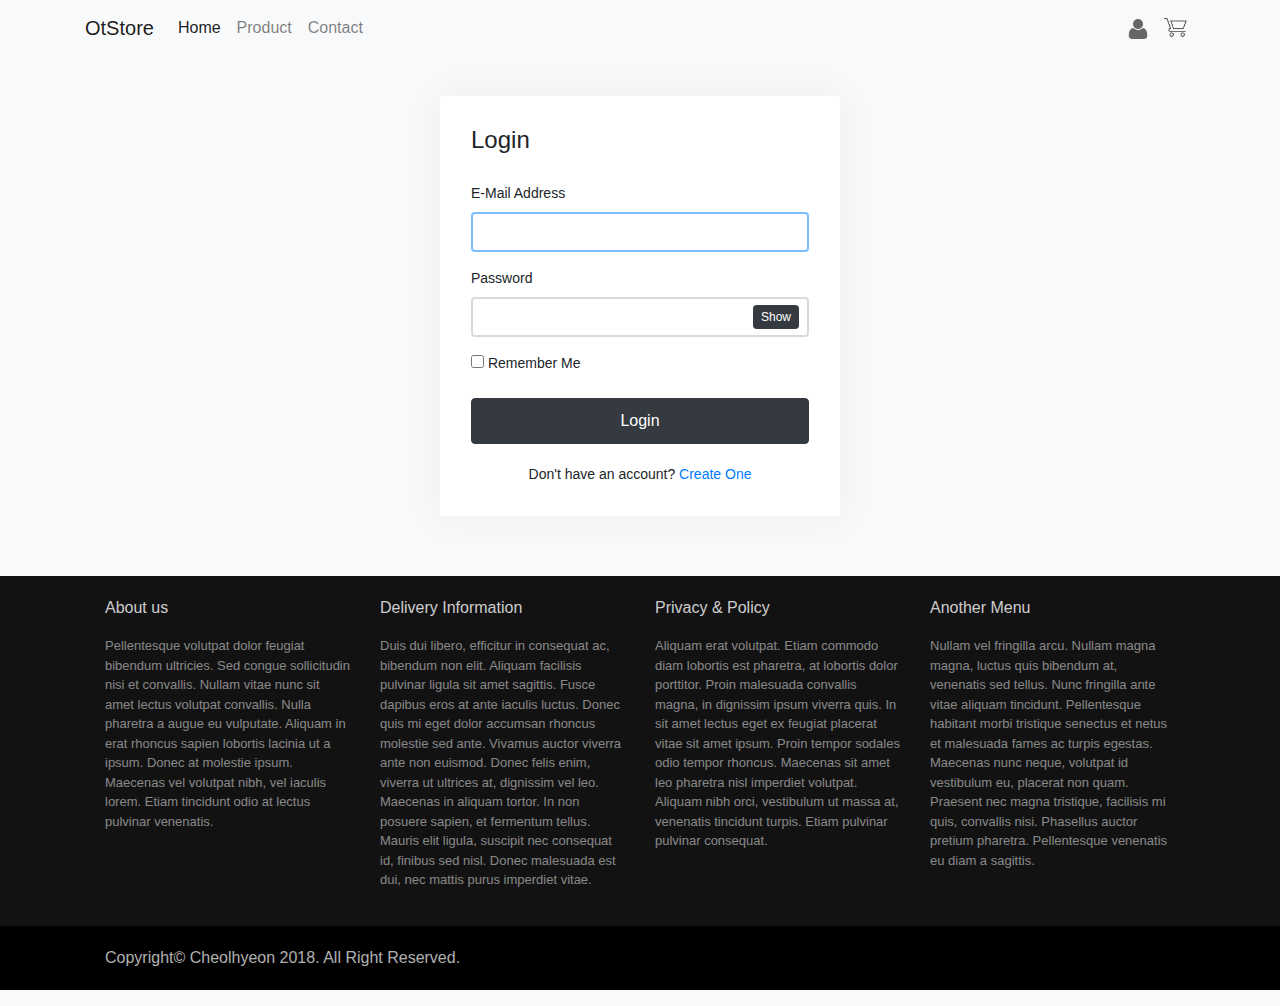
<file: src/main/webapp/login.html>
<!DOCTYPE html>
<html lang="en">

<head>
    <meta charset="UTF-8">
    <meta name="viewport" content="width=device-width, initial-scale=1.0">
    <meta http-equiv="X-UA-Compatible" content="ie=edge">
    <title>::: OtStore :::</title>
    <link href="./css/bootstrap.min.css" rel="stylesheet">
    <link rel="stylesheet" type="text/css" href="./css/my-login.css">
    <link rel="stylesheet" type="text/css" href="./css/sweetalert.css">
</head>

<body class="my-login-page">
    <nav class="navbar navbar-expand-lg navbar-light bg-light">
        <div class="container">
            <a class="navbar-brand" href="index.html">OtStore</a>
            <button class="navbar-toggler" type="button" data-toggle="collapse" data-target="#navbarTogglerDemo02" aria-controls="navbarTogglerDemo02"
                aria-expanded="false" aria-label="Toggle navigation">
                <span class="navbar-toggler-icon"></span>
            </button>

            <div class="collapse navbar-collapse" id="navbarTogglerDemo02">
                <ul class="navbar-nav mr-auto mt-2 mt-lg-0">
                    <li class="nav-item active">
                        <a class="nav-link" href="index.html">Home
                        </a>
                    </li>
                    <li class="nav-item">
                        <a class="nav-link" href="product.html">Product</a>
                    </li>
                    <li class="nav-item">
                        <a class="nav-link" href="contact.html">Contact</a>
                    </li>
                </ul>
                <form class="form-inline my-2 my-lg-0">
                    <ul class="navbar-nav mr-auto mt-2 mt-lg-0">
                        <li class="nav-item">
                            <a class="nav-link" href="login.html">
                                <img src="./images/login.png" width="20px" height="20px" style="margin-left: 2px;">
                            </a>
                        </li>
                        <li class="nav-item">
                            <a class="nav-link" href="cart.html">
                                <img src="./images/shoppingcart.png" width="23px" height="23px" style="margin-top: -2px;">
                            </a>
                        </li>
                    </ul>
                </form>
            </div>
        </div>
    </nav>


    <section class="h-100" style="margin-top: 40px; font-size: 14px;">
        <div class="container h-100">
            <div class="row justify-content-md-center h-100">
                <div class="card-wrapper">
                    <div class="card fat">
                        <div class="card-body">
                            <h4 class="card-title">Login</h4>
                            <div class="form-group">
                                <label for="email">E-Mail Address</label>

                                <input id="email" type="email" class="form-control" name="email" value="" required autofocus>
                            </div>

                            <div class="form-group">
                                <label for="password">Password
                                </label>
                                <input id="password" type="password" class="form-control" name="password" required data-eye>
                            </div>

                            <div class="form-group">
                                <label>
                                    <input type="checkbox" name="remember"> Remember Me
                                </label>
                            </div>

                            <div class="form-group no-margin">
                                <button type="submit" class="btn btn-dark btn-block" id="lgnBtn">
                                    Login
                                </button>
                            </div>
                            <div class="margin-top20 text-center">
                                Don't have an account?
                                <a href="register.html">Create One</a>
                            </div>
                        </div>
                    </div>
                </div>
            </div>
        </div>
    </section>

    <div style="margin-top: 60px; background-color: rgba(0, 0, 0, 0.93); color: rgba(255, 255, 255, 0.8);">
        <div class="container">
            <div class="row" style="padding: 20px;">
                <div class="col-lg">
                    <p>About us</p>
                    <p style="font-size: 13px; color: rgba(255, 255, 255, 0.5);">Pellentesque volutpat dolor feugiat bibendum ultricies. Sed congue sollicitudin nisi et convallis. Nullam
                        vitae nunc sit amet lectus volutpat convallis. Nulla pharetra a augue eu vulputate. Aliquam in erat
                        rhoncus sapien lobortis lacinia ut a ipsum. Donec at molestie ipsum. Maecenas vel volutpat nibh,
                        vel iaculis lorem. Etiam tincidunt odio at lectus pulvinar venenatis.</p>
                </div>
                <div class="col-lg">
                    <p>Delivery Information</p>
                    <p style="font-size: 13px; color: rgba(255, 255, 255, 0.5);">Duis dui libero, efficitur in consequat ac, bibendum non elit. Aliquam facilisis pulvinar ligula sit
                        amet sagittis. Fusce dapibus eros at ante iaculis luctus. Donec quis mi eget dolor accumsan rhoncus
                        molestie sed ante. Vivamus auctor viverra ante non euismod. Donec felis enim, viverra ut ultrices
                        at, dignissim vel leo. Maecenas in aliquam tortor. In non posuere sapien, et fermentum tellus. Mauris
                        elit ligula, suscipit nec consequat id, finibus sed nisl. Donec malesuada est dui, nec mattis purus
                        imperdiet vitae.</p>
                </div>
                <div class="col-lg">
                    <p>Privacy & Policy</p>
                    <p style="font-size: 13px; color: rgba(255, 255, 255, 0.5);">Aliquam erat volutpat. Etiam commodo diam lobortis est pharetra, at lobortis dolor porttitor. Proin malesuada
                        convallis magna, in dignissim ipsum viverra quis. In sit amet lectus eget ex feugiat placerat vitae
                        sit amet ipsum. Proin tempor sodales odio tempor rhoncus. Maecenas sit amet leo pharetra nisl imperdiet
                        volutpat. Aliquam nibh orci, vestibulum ut massa at, venenatis tincidunt turpis. Etiam pulvinar pulvinar
                        consequat.
                    </p>
                </div>
                <div class="col-lg">
                    <p>Another Menu</p>
                    <p style="font-size: 13px; color: rgba(255, 255, 255, 0.5);">Nullam vel fringilla arcu. Nullam magna magna, luctus quis bibendum at, venenatis sed tellus. Nunc fringilla
                        ante vitae aliquam tincidunt. Pellentesque habitant morbi tristique senectus et netus et malesuada
                        fames ac turpis egestas. Maecenas nunc neque, volutpat id vestibulum eu, placerat non quam. Praesent
                        nec magna tristique, facilisis mi quis, convallis nisi. Phasellus auctor pretium pharetra. Pellentesque
                        venenatis eu diam a sagittis.</p>
                </div>
            </div>
        </div>
    </div>
    <div style="background-color: rgb(0, 0, 0)">
        <div class="container">
            <p style="padding: 20px; color: rgba(255,255,255,0.7)">
                Copyright© Cheolhyeon 2018. All Right Reserved.
            </p>
        </div>
    </div>

    <script src="./js/jquery-3.3.1.min.js"></script>
    <script src="./js/popper.min.js"></script>
    <script src="./js/bootstrap.min.js"></script>
    <script src="js/my-login.js"></script>
    <script src="js/sweetalert.min.js"></script>
    <script src="js/common.js"></script>
    <script>
        $.getJSON(commonURL + '/json/check', function (result) {
            if (result != 0) {
                $.getJSON(commonURL + '/json/logout', function (data) {
                    if (data == 1) swal("logout");
                    else swal("error");
                });
            }
        });

        $(lgnBtn).click(function () {
            if ($(email).val() == null || $(email).val() == '') {
                swal("ERROR", "Please check your email");
            }
            else if ($(password).val() == null || $(password).val() == '') {
                swal("ERROR", "Please check your password");
            } else {
                $.ajax(commonURL + "/json/login", {
                    method: 'POST',
                    dataType: 'json',
                    data: {
                        userEmail: $(email).val(),
                        userPassword: $(password).val()
                    },
                    success: function (data) {
                        console.log(data);
                        if (data == "1") {
                            location.href = 'index.html';
                        } else {
                            swal("ERROR","Please check your email or password.");
                            console.log(data.error);
                        }
                    }
                });
            }
        });
    </script>
</body>

</html>
</file>
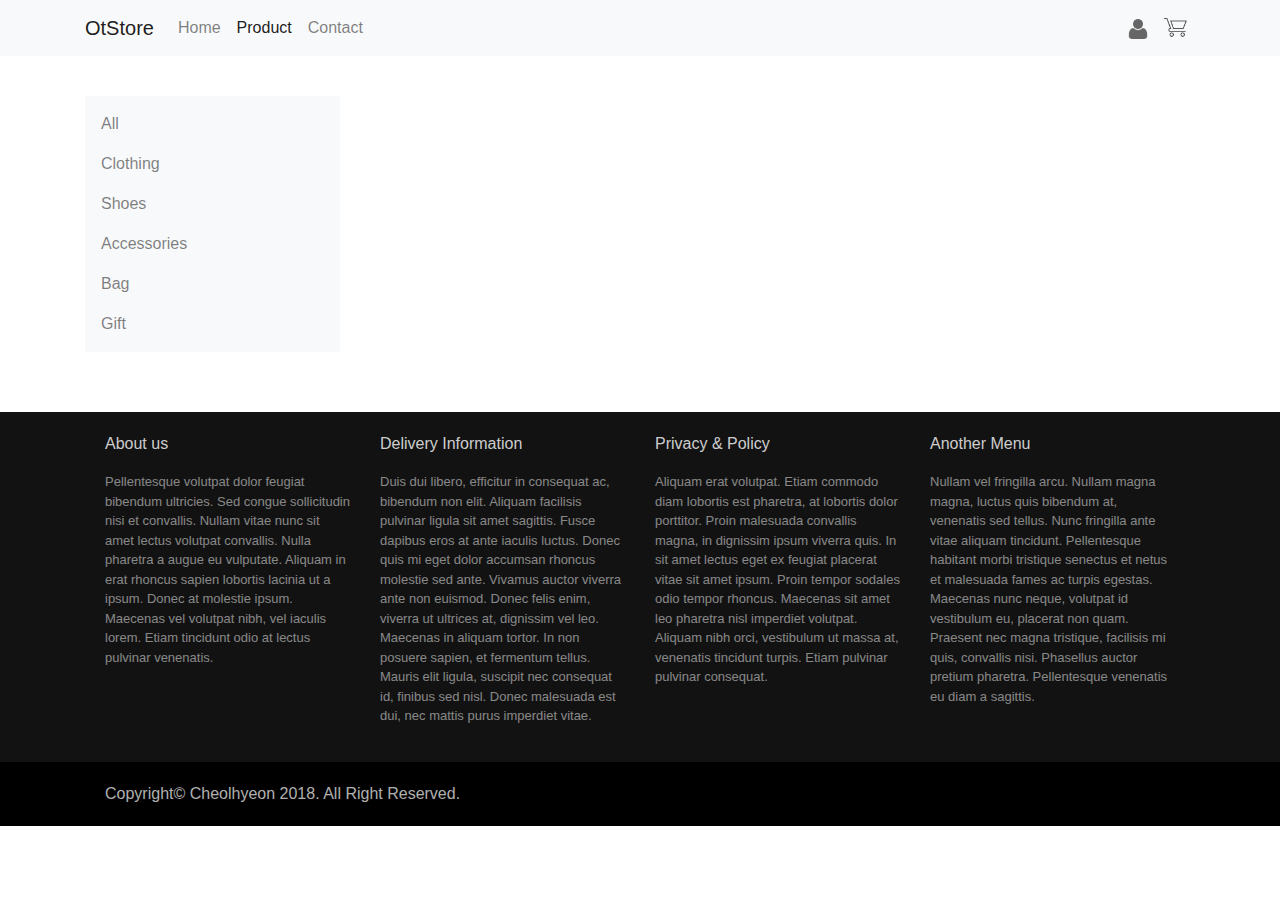
<file: src/main/webapp/product.html>
<!DOCTYPE html>
<html lang="ko">

<head>
    <meta charset="UTF-8">
    <meta name="viewport" content="width=device-width, initial-scale=1.0">
    <meta http-equiv="X-UA-Compatible" content="ie=edge">
    <title>::: OtStore :::</title>
    <link href="./css/bootstrap.min.css" rel="stylesheet">
    <style>
        .samesize {
            margin-bottom: 10px;
            width: 100%;
            padding-bottom: 100%;
            background-repeat: no-repeat;
            background-size: cover;
            background-position: center;
        }

        .btmg {
            margin-bottom: 20px;
        }
    </style>
</head>

<body>
    <nav class="navbar navbar-expand-lg navbar-light bg-light">
        <div class="container">
            <a class="navbar-brand" href="index.html">OtStore</a>
            <button class="navbar-toggler" type="button" data-toggle="collapse" data-target="#navbarTogglerDemo02" aria-controls="navbarTogglerDemo02"
                aria-expanded="false" aria-label="Toggle navigation">
                <span class="navbar-toggler-icon"></span>
            </button>

            <div class="collapse navbar-collapse" id="navbarTogglerDemo02">
                <ul class="navbar-nav mr-auto mt-2 mt-lg-0">
                    <li class="nav-item">
                        <a class="nav-link" href="index.html">Home

                        </a>
                    </li>
                    <li class="nav-item active">
                        <a class="nav-link" href="product.html">Product
                            <span class="sr-only">(current)</span>
                        </a>
                    </li>
                    <li class="nav-item">
                        <a class="nav-link" href="contact.html">Contact</a>
                    </li>
                </ul>
                <form class="form-inline my-2 my-lg-0">
                    <ul class="navbar-nav mr-auto mt-2 mt-lg-0">
                        <li class="nav-item">
                            <a class="nav-link" href="login.html">
                                <img src="./images/login.png" width="20px" height="20px" style="margin-left: 2px;">
                            </a>
                        </li>
                        <li class="nav-item">
                            <a class="nav-link" href="cart.html">
                                <img src="./images/shoppingcart.png" width="23px" height="23px" style="margin-top: -2px;">
                            </a>
                        </li>
                    </ul>
                </form>
            </div>
        </div>
    </nav>

    <div class="container" style="margin-top: 40px">
        <div class="row">
            <div class="col-md-3 btmg">
                <nav class="navbar navbar-light bg-light">
                    <ul class="nav flex-column navbar-nav mr-auto mt-2 mt-lg-0">
                        <li class="nav-item">
                            <a class="nav-link category" href="#" value="0">All</a>
                        </li>
                        <li class="nav-item">
                            <a class="nav-link category" href="#" value="1">Clothing</a>
                        </li>
                        <li class="nav-item">
                            <a class="nav-link category" href="#" value="2">Shoes</a>
                        </li>
                        <li class="nav-item">
                            <a class="nav-link category" href="#" value="3">Accessories</a>
                        </li>
                        <li class="nav-item">
                            <a class="nav-link category" href="#" value="4">Bag</a>
                        </li>
                        <li class="nav-item">
                            <a class="nav-link category" href="#" value="5">Gift</a>
                        </li>
                        <li class="nav-item" style="display: none" id="addProd">
                            <a class="nav-link" href="write.html">add Product</a>
                        </li>
                    </ul>
                </nav>
            </div>
            <div class="col-md-9" id="productList"></div>
        </div>
    </div>

    <div style="margin-top: 40px; background-color: rgba(0, 0, 0, 0.93); color: rgba(255, 255, 255, 0.8);">
        <div class="container">
            <div class="row" style="padding: 20px;">
                <div class="col-lg">
                    <p>About us</p>
                    <p style="font-size: 13px; color: rgba(255, 255, 255, 0.5);">Pellentesque volutpat dolor feugiat bibendum ultricies. Sed congue sollicitudin nisi et convallis. Nullam
                        vitae nunc sit amet lectus volutpat convallis. Nulla pharetra a augue eu vulputate. Aliquam in erat
                        rhoncus sapien lobortis lacinia ut a ipsum. Donec at molestie ipsum. Maecenas vel volutpat nibh,
                        vel iaculis lorem. Etiam tincidunt odio at lectus pulvinar venenatis.</p>
                </div>
                <div class="col-lg">
                    <p>Delivery Information</p>
                    <p style="font-size: 13px; color: rgba(255, 255, 255, 0.5);">Duis dui libero, efficitur in consequat ac, bibendum non elit. Aliquam facilisis pulvinar ligula sit
                        amet sagittis. Fusce dapibus eros at ante iaculis luctus. Donec quis mi eget dolor accumsan rhoncus
                        molestie sed ante. Vivamus auctor viverra ante non euismod. Donec felis enim, viverra ut ultrices
                        at, dignissim vel leo. Maecenas in aliquam tortor. In non posuere sapien, et fermentum tellus. Mauris
                        elit ligula, suscipit nec consequat id, finibus sed nisl. Donec malesuada est dui, nec mattis purus
                        imperdiet vitae.</p>
                </div>
                <div class="col-lg">
                    <p>Privacy & Policy</p>
                    <p style="font-size: 13px; color: rgba(255, 255, 255, 0.5);">Aliquam erat volutpat. Etiam commodo diam lobortis est pharetra, at lobortis dolor porttitor. Proin malesuada
                        convallis magna, in dignissim ipsum viverra quis. In sit amet lectus eget ex feugiat placerat vitae
                        sit amet ipsum. Proin tempor sodales odio tempor rhoncus. Maecenas sit amet leo pharetra nisl imperdiet
                        volutpat. Aliquam nibh orci, vestibulum ut massa at, venenatis tincidunt turpis. Etiam pulvinar pulvinar
                        consequat.
                    </p>
                </div>
                <div class="col-lg">
                    <p>Another Menu</p>
                    <p style="font-size: 13px; color: rgba(255, 255, 255, 0.5);">Nullam vel fringilla arcu. Nullam magna magna, luctus quis bibendum at, venenatis sed tellus. Nunc fringilla
                        ante vitae aliquam tincidunt. Pellentesque habitant morbi tristique senectus et netus et malesuada
                        fames ac turpis egestas. Maecenas nunc neque, volutpat id vestibulum eu, placerat non quam. Praesent
                        nec magna tristique, facilisis mi quis, convallis nisi. Phasellus auctor pretium pharetra. Pellentesque
                        venenatis eu diam a sagittis.</p>
                </div>
            </div>
        </div>
    </div>
    <div style="background-color: rgb(0, 0, 0)">
        <div class="container">
            <p style="padding: 20px; color: rgba(255,255,255,0.7)">
                Copyright© Cheolhyeon 2018. All Right Reserved.
            </p>
        </div>
    </div>

    <script src="./js/jquery-3.3.1.min.js"></script>
    <script src="./js/popper.min.js"></script>
    <script src="./js/bootstrap.min.js"></script>
    <script src="js/common.js"></script>
    <script>
        $.getJSON(commonURL + '/json/check', function (result) {
            if (result == 1) {
                $(addProd).css('display', 'block');
            }
        });

        getProductList(1, 0);

        function getProductList(page, category) {
            $("#productList").html('');
            $.getJSON(commonURL + '/json/list?page=' + page + '&category=' + category, function (result) {
                var htmlTag = ``;
                for (i = 0; i < result.length; i++) {

                    if (i % 3 == 0) htmlTag += `<div class='row'>`;
                    
                    var imgfile = commonURL + '/files/' + result[i].file;
                    htmlTag += `<div class="col-md btmg">
                                    <a href="view.html?prod=${result[i].prodNo}"><div class="img-thumbnail samesize" style="background-image: url('${imgfile}')"></div></a>
                                    <div>
                                        <p class="text-center font-weight-bold" style="margin-bottom: 5px">${result[i].title}</p>
                                        <p class="text-center" style="font-size: 0.75em">${result[i].price} won</p>
                                    </div>
                                </div>`;

                    if (i % 3 == 2) htmlTag += `</div>`;
                }
                if (result.length % 3 != 0) {
                    if (result.length % 3 == 2) htmlTag += `<div class="col-md"></div>`;
                    else htmlTag += `<div class="col-md"></div><div class="col-md"></div>`;
                    htmlTag += `</div>`;
                } 

                $("#productList").append($(htmlTag));
                getTotalPage(page, category);
            });
        }

        function getTotalPage(page, category) {
            $.getJSON(commonURL + '/json/total?category=' + category, function (result) {
                var totalPage = result % 12 == 0 ? parseInt(result / 12) : parseInt(result / 12 + 1);
                pagenation(page, totalPage);
                $(".page-link").click(function () {
                    getProductList($(this).attr('value'), category);
                });
            });
        }

        function pagenation(now, total) {
            var start = parseInt((now - 1) / 10) + 1;
            var end = start + 9 < total ? start + 9 : total;
            var htmlTag = `<nav aria-label="Page navigation">
                             <ul class="pagination justify-content-center">`;
            if (start == 1) htmlTag += `<li class="page-item disabled">`;
            else htmlTa += `<li class="page-item">`;
            htmlTag += `<a class="page-link" href="#" aria-label="Previous">
                        <span aria-hidden="true" id="#prevPage">&laquo;</span>
                        <span class="sr-only">Previous</span>
                    </a>
                </li>`;
            for (var i = start; i <= end; i++) {
                if (i == now) htmlTag += `<li class="page-item active">`;
                else htmlTag += `<li class="page-item">`;
                htmlTag += `<a class="page-link" href="#" value="${i}">${i}</a>
                        </li>`;
            }
            if (end == total) htmlTag += `<li class="page-item disabled">`
            else htmlTag += `<li class="page-item">`
            htmlTag += `<a class="page-link" href="#" aria-label="Next">
                            <span aria-hidden="true" id="nextPage">&raquo;</span>
                            <span class="sr-only">Next</span>
                        </a>
                    </li>
                </ul>	
            </nav>`
            $("#productList").append($(htmlTag));
            $("#prevPage").click(function () {
                if (start != 1) getProductList(start - 1, category);
            });
            $("#nextPage").click(function () {
                if (end != total) getProductList(end + 1, category);
            });
        }

        $(".category").click(function () {
            getProductList(1, $(this).attr('value'));
        });
    </script>
</body>

</html>
</file>
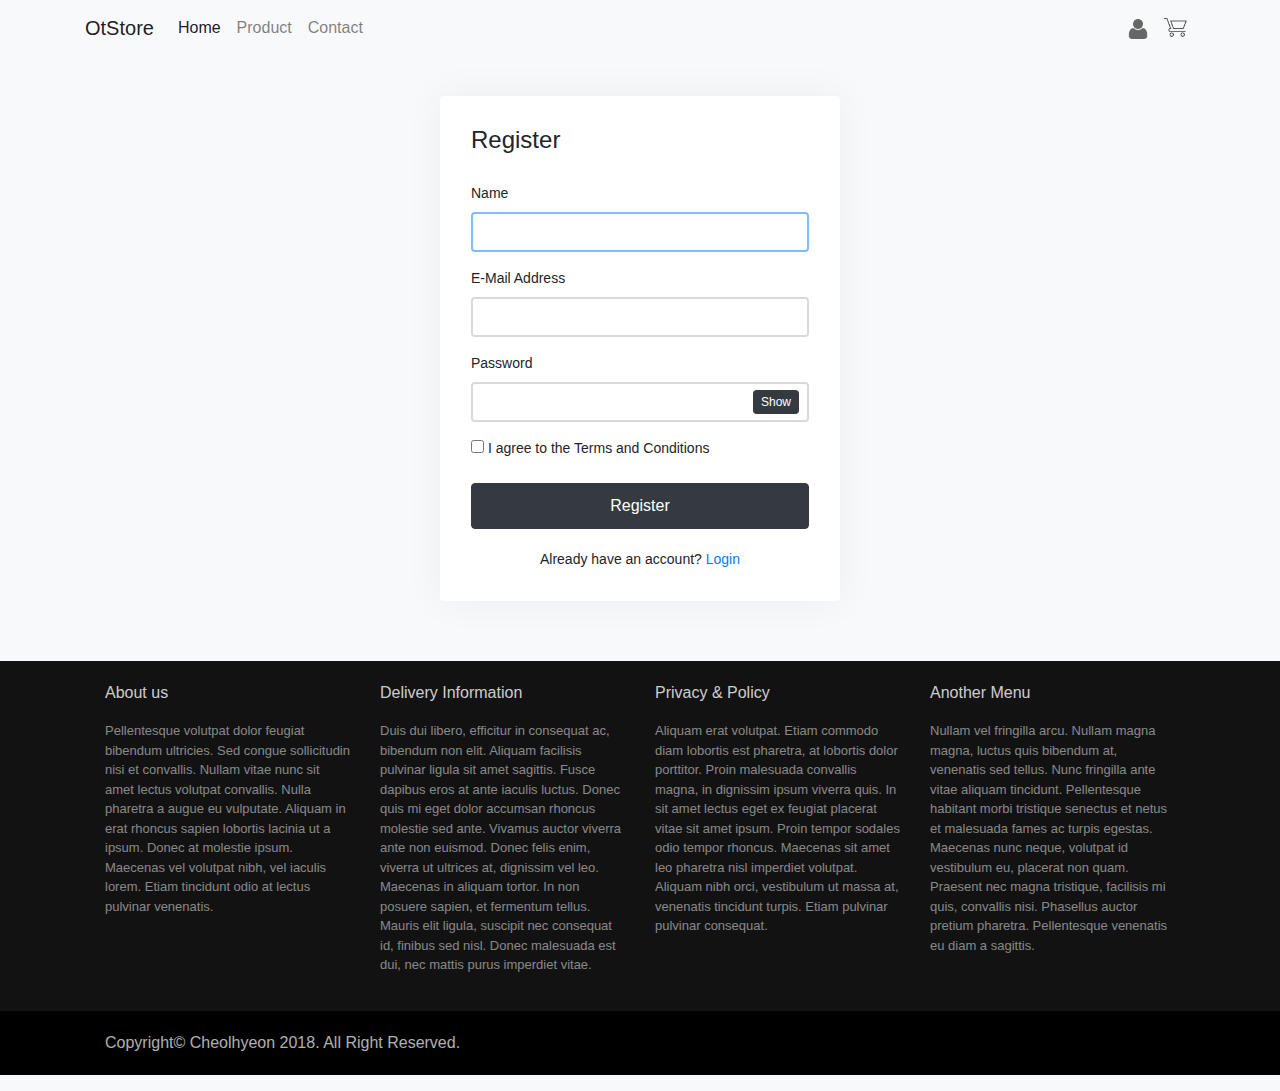
<file: src/main/webapp/register.html>
<!DOCTYPE html>
<html lang="en">

<head>
    <meta charset="UTF-8">
    <meta name="viewport" content="width=device-width, initial-scale=1.0">
    <meta http-equiv="X-UA-Compatible" content="ie=edge">
    <title>::: OtStore :::</title>
    <link href="./css/bootstrap.min.css" rel="stylesheet">
    <link rel="stylesheet" type="text/css" href="./css/my-login.css">
</head>

<body class="my-login-page">
    <nav class="navbar navbar-expand-lg navbar-light bg-light">
        <div class="container">
            <a class="navbar-brand" href="index.html">OtStore</a>
            <button class="navbar-toggler" type="button" data-toggle="collapse" data-target="#navbarTogglerDemo02" aria-controls="navbarTogglerDemo02"
                aria-expanded="false" aria-label="Toggle navigation">
                <span class="navbar-toggler-icon"></span>
            </button>

            <div class="collapse navbar-collapse" id="navbarTogglerDemo02">
                <ul class="navbar-nav mr-auto mt-2 mt-lg-0">
                    <li class="nav-item active">
                        <a class="nav-link" href="index.html">Home
                        </a>
                    </li>
                    <li class="nav-item">
                        <a class="nav-link" href="product.html">Product</a>
                    </li>
                    <li class="nav-item">
                        <a class="nav-link" href="contact.html">Contact</a>
                    </li>
                </ul>
                <form class="form-inline my-2 my-lg-0">
                    <ul class="navbar-nav mr-auto mt-2 mt-lg-0">
                        <li class="nav-item">
                            <a class="nav-link" href="login.html">
                                <img src="./images/login.png" width="20px" height="20px" style="margin-left: 2px;">
                            </a>
                        </li>
                        <li class="nav-item">
                            <a class="nav-link" href="cart.html">
                                <img src="./images/shoppingcart.png" width="23px" height="23px" style="margin-top: -2px;">
                            </a>
                        </li>
                    </ul>
                </form>
            </div>
        </div>
    </nav>


    <section class="h-100" style="margin-top: 40px; font-size: 14px;">
        <div class="container h-100">
            <div class="row justify-content-md-center h-100">
                <div class="card-wrapper">
                    <div class="card fat">
                        <div class="card-body">
                            <h4 class="card-title">Register</h4>
                            <form method="POST">

                                <div class="form-group">
                                    <label for="name">Name</label>
                                    <input id="name" type="text" class="form-control" name="name" required autofocus>
                                </div>

                                <div class="form-group">
                                    <label for="email">E-Mail Address</label>
                                    <input id="email" type="email" class="form-control" name="email" required>
                                </div>

                                <div class="form-group">
                                    <label for="password">Password</label>
                                    <input id="password" type="password" class="form-control" name="password" required data-eye>
                                </div>

                                <div class="form-group">
                                    <label>
                                        <input type="checkbox" name="aggree" value="1"> I agree to the Terms and Conditions
                                    </label>
                                </div>

                                <div class="form-group no-margin">
                                    <button type="submit" class="btn btn-dark btn-block">
                                        Register
                                    </button>
                                </div>
                                <div class="margin-top20 text-center">
                                    Already have an account?
                                    <a href="index.html">Login</a>
                                </div>
                            </form>
                        </div>
                    </div>
                </div>
            </div>
        </div>
    </section>

    <div style="margin-top: 60px; background-color: rgba(0, 0, 0, 0.93); color: rgba(255, 255, 255, 0.8);">
        <div class="container">
            <div class="row" style="padding: 20px;">
                <div class="col-lg">
                    <p>About us</p>
                    <p style="font-size: 13px; color: rgba(255, 255, 255, 0.5);">Pellentesque volutpat dolor feugiat bibendum ultricies. Sed congue sollicitudin nisi et convallis. Nullam
                        vitae nunc sit amet lectus volutpat convallis. Nulla pharetra a augue eu vulputate. Aliquam in erat
                        rhoncus sapien lobortis lacinia ut a ipsum. Donec at molestie ipsum. Maecenas vel volutpat nibh,
                        vel iaculis lorem. Etiam tincidunt odio at lectus pulvinar venenatis.</p>
                </div>
                <div class="col-lg">
                    <p>Delivery Information</p>
                    <p style="font-size: 13px; color: rgba(255, 255, 255, 0.5);">Duis dui libero, efficitur in consequat ac, bibendum non elit. Aliquam facilisis pulvinar ligula sit
                        amet sagittis. Fusce dapibus eros at ante iaculis luctus. Donec quis mi eget dolor accumsan rhoncus
                        molestie sed ante. Vivamus auctor viverra ante non euismod. Donec felis enim, viverra ut ultrices
                        at, dignissim vel leo. Maecenas in aliquam tortor. In non posuere sapien, et fermentum tellus. Mauris
                        elit ligula, suscipit nec consequat id, finibus sed nisl. Donec malesuada est dui, nec mattis purus
                        imperdiet vitae.</p>
                </div>
                <div class="col-lg">
                    <p>Privacy & Policy</p>
                    <p style="font-size: 13px; color: rgba(255, 255, 255, 0.5);">Aliquam erat volutpat. Etiam commodo diam lobortis est pharetra, at lobortis dolor porttitor. Proin malesuada
                        convallis magna, in dignissim ipsum viverra quis. In sit amet lectus eget ex feugiat placerat vitae
                        sit amet ipsum. Proin tempor sodales odio tempor rhoncus. Maecenas sit amet leo pharetra nisl imperdiet
                        volutpat. Aliquam nibh orci, vestibulum ut massa at, venenatis tincidunt turpis. Etiam pulvinar pulvinar
                        consequat.
                    </p>
                </div>
                <div class="col-lg">
                    <p>Another Menu</p>
                    <p style="font-size: 13px; color: rgba(255, 255, 255, 0.5);">Nullam vel fringilla arcu. Nullam magna magna, luctus quis bibendum at, venenatis sed tellus. Nunc fringilla
                        ante vitae aliquam tincidunt. Pellentesque habitant morbi tristique senectus et netus et malesuada
                        fames ac turpis egestas. Maecenas nunc neque, volutpat id vestibulum eu, placerat non quam. Praesent
                        nec magna tristique, facilisis mi quis, convallis nisi. Phasellus auctor pretium pharetra. Pellentesque
                        venenatis eu diam a sagittis.</p>
                </div>
            </div>
        </div>
    </div>
    <div style="background-color: rgb(0, 0, 0)">
        <div class="container">
            <p style="padding: 20px; color: rgba(255,255,255,0.7)">
                Copyright© Cheolhyeon 2018. All Right Reserved.
            </p>
        </div>
    </div>

    <script src="./js/jquery-3.3.1.min.js"></script>
    <script src="./js/popper.min.js"></script>
    <script src="./js/bootstrap.min.js"></script>
    <script src="js/my-login.js"></script>
</body>

</html>
</file>
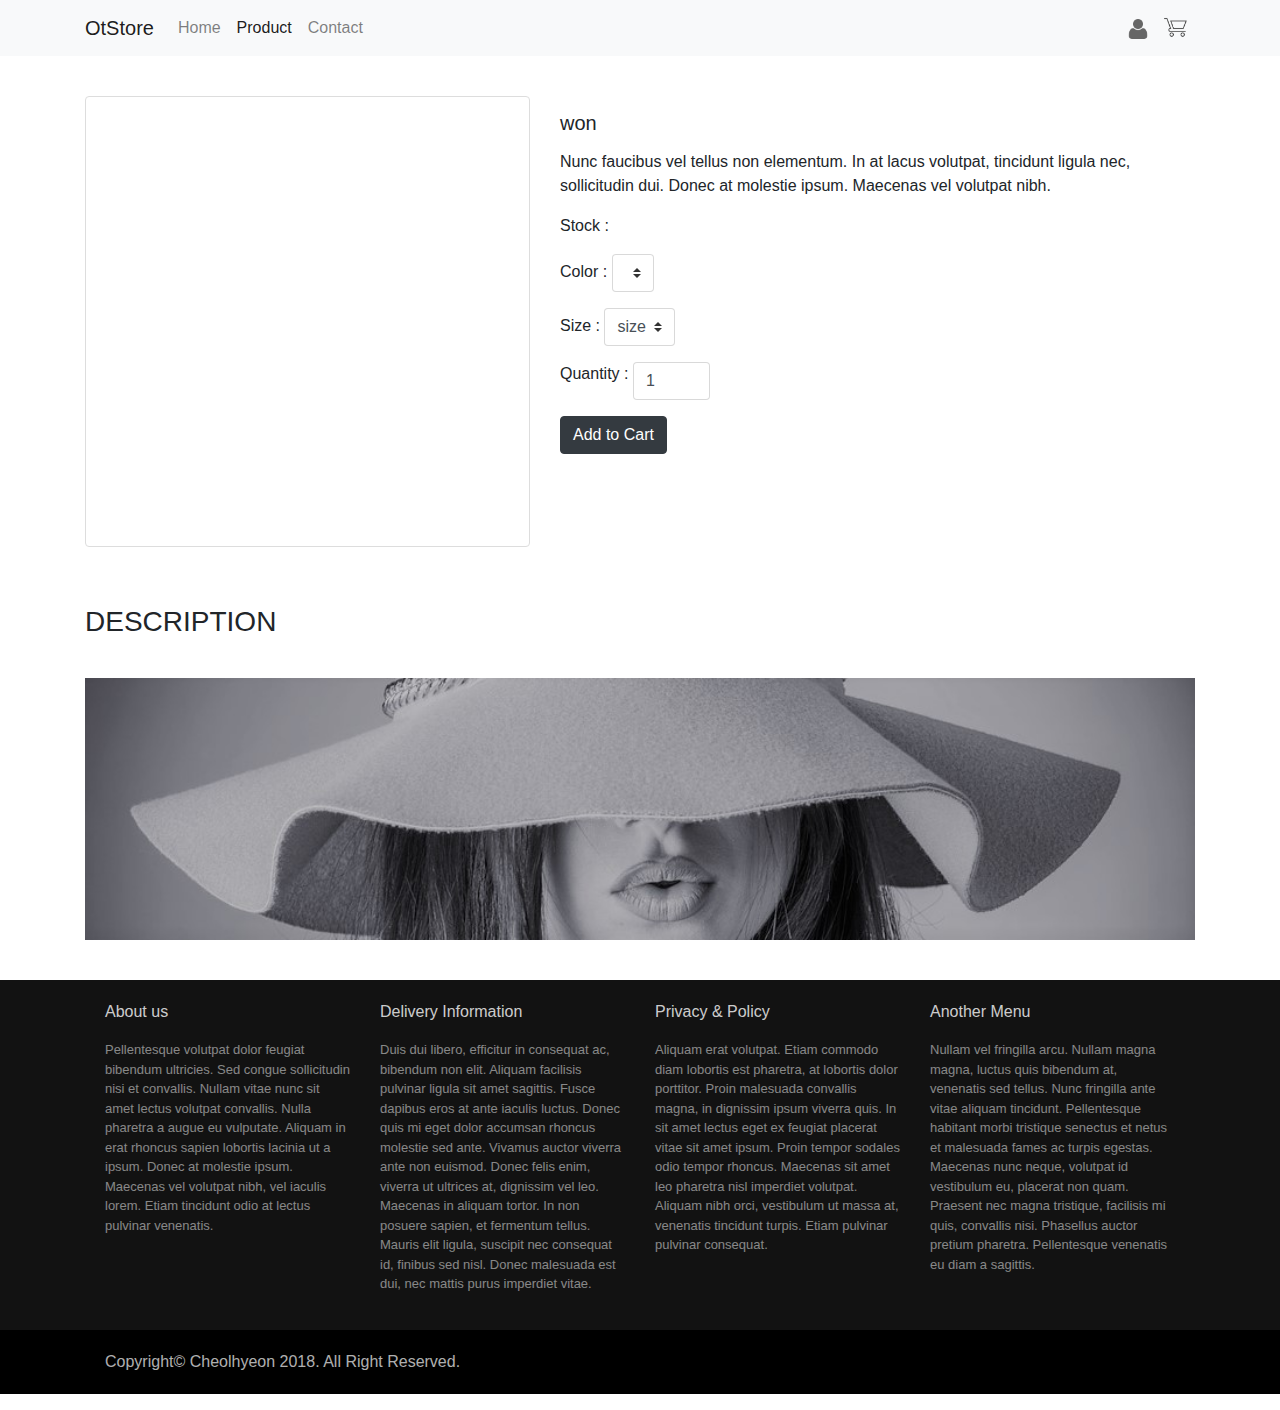
<file: src/main/webapp/view.html>
<!DOCTYPE html>
<html lang="ko">

<head>
    <meta charset="UTF-8">
    <meta name="viewport" content="width=device-width, initial-scale=1.0">
    <meta http-equiv="X-UA-Compatible" content="ie=edge">
    <title>::: OtStore :::</title>
    <link href="./css/bootstrap.min.css" rel="stylesheet">
    <style>
        .samesize {
            width: 100%;
            padding-bottom: 100%;
            background-repeat: no-repeat;
            background-size: cover;
            background-position: center;
        }

        .btmg {
            margin-bottom: 20px;
        }
    </style>
</head>

<body>
    <nav class="navbar navbar-expand-lg navbar-light bg-light">
        <div class="container">
            <a class="navbar-brand" href="index.html">OtStore</a>
            <button class="navbar-toggler" type="button" data-toggle="collapse" data-target="#navbarTogglerDemo02" aria-controls="navbarTogglerDemo02"
                aria-expanded="false" aria-label="Toggle navigation">
                <span class="navbar-toggler-icon"></span>
            </button>

            <div class="collapse navbar-collapse" id="navbarTogglerDemo02">
                <ul class="navbar-nav mr-auto mt-2 mt-lg-0">
                    <li class="nav-item">
                        <a class="nav-link" href="index.html">Home

                        </a>
                    </li>
                    <li class="nav-item active">
                        <a class="nav-link" href="product.html">Product
                            <span class="sr-only">(current)</span>
                        </a>
                    </li>
                    <li class="nav-item">
                        <a class="nav-link" href="contact.html">Contact</a>
                    </li>
                </ul>
                <form class="form-inline my-2 my-lg-0">
                    <ul class="navbar-nav mr-auto mt-2 mt-lg-0">
                        <li class="nav-item">
                            <a class="nav-link" href="login.html">
                                <img src="./images/login.png" width="20px" height="20px" style="margin-left: 2px;">
                            </a>
                        </li>
                        <li class="nav-item">
                            <a class="nav-link" href="cart.html">
                                <img src="./images/shoppingcart.png" width="23px" height="23px" style="margin-top: -2px;">
                            </a>
                        </li>
                    </ul>
                </form>
            </div>
        </div>
    </nav>

    <div class="container" style="margin-top: 40px">
        <div class="row">
            <div class="col-md-5" style="margin-bottom: 20px;">
                <div class="img-thumbnail samesize" id="prodImg"></div>
            </div>
            <div class="col-md-7">
                <p>
                    <h1>
                        <span id="title"></span>
                    </h1>
                </p>
                <p>
                    <h5>
                        <span id="price"></span> won</h5>
                </p>
                <p>Nunc faucibus vel tellus non elementum. In at lacus volutpat, tincidunt ligula nec, sollicitudin dui. Donec
                    at molestie ipsum. Maecenas vel volutpat nibh.</p>
                <p>Stock :
                    <span id="stock"></span>
                </p>
                <p>Color :
                    <select class="custom-select" id="color"></select>
                </p>
                <p>Size :
                    <select class="custom-select">
                        <option selected>size</option>
                        <option value="1">xs</option>
                        <option value="2">s</option>
                        <option value="3">m</option>
                        <option value="4">l</option>
                        <option value="5">xl</option>
                    </select>
                </p>
                <p>
                    <div class="input-group" style="width: 150px;">
                        Quantity :&nbsp
                        <input type="number" class="form-control" id="quantity" value="1">
                    </div>
                </p>
                <p>
                    <button type="button" class="btn btn-dark" id="addBtn">Add to Cart</button>
                </p>
            </div>
        </div>
    </div>

    <div class="container" style="margin-top: 40px">
        <p>
            <h3>DESCRIPTION</h3>
        </p>
        <div id="content"></div>
    </div>

    <div class="container" style="margin-top: 40px;">
        <img src="./images/fashion.jpg" width="100%">
    </div>

    <div style="margin-top: 40px; background-color: rgba(0, 0, 0, 0.93); color: rgba(255, 255, 255, 0.8);">
        <div class="container">
            <div class="row" style="padding: 20px;">
                <div class="col-lg">
                    <p>About us</p>
                    <p style="font-size: 13px; color: rgba(255, 255, 255, 0.5);">Pellentesque volutpat dolor feugiat bibendum ultricies. Sed congue sollicitudin nisi et convallis. Nullam
                        vitae nunc sit amet lectus volutpat convallis. Nulla pharetra a augue eu vulputate. Aliquam in erat
                        rhoncus sapien lobortis lacinia ut a ipsum. Donec at molestie ipsum. Maecenas vel volutpat nibh,
                        vel iaculis lorem. Etiam tincidunt odio at lectus pulvinar venenatis.</p>
                </div>
                <div class="col-lg">
                    <p>Delivery Information</p>
                    <p style="font-size: 13px; color: rgba(255, 255, 255, 0.5);">Duis dui libero, efficitur in consequat ac, bibendum non elit. Aliquam facilisis pulvinar ligula sit
                        amet sagittis. Fusce dapibus eros at ante iaculis luctus. Donec quis mi eget dolor accumsan rhoncus
                        molestie sed ante. Vivamus auctor viverra ante non euismod. Donec felis enim, viverra ut ultrices
                        at, dignissim vel leo. Maecenas in aliquam tortor. In non posuere sapien, et fermentum tellus. Mauris
                        elit ligula, suscipit nec consequat id, finibus sed nisl. Donec malesuada est dui, nec mattis purus
                        imperdiet vitae.</p>
                </div>
                <div class="col-lg">
                    <p>Privacy & Policy</p>
                    <p style="font-size: 13px; color: rgba(255, 255, 255, 0.5);">Aliquam erat volutpat. Etiam commodo diam lobortis est pharetra, at lobortis dolor porttitor. Proin malesuada
                        convallis magna, in dignissim ipsum viverra quis. In sit amet lectus eget ex feugiat placerat vitae
                        sit amet ipsum. Proin tempor sodales odio tempor rhoncus. Maecenas sit amet leo pharetra nisl imperdiet
                        volutpat. Aliquam nibh orci, vestibulum ut massa at, venenatis tincidunt turpis. Etiam pulvinar pulvinar
                        consequat.
                    </p>
                </div>
                <div class="col-lg">
                    <p>Another Menu</p>
                    <p style="font-size: 13px; color: rgba(255, 255, 255, 0.5);">Nullam vel fringilla arcu. Nullam magna magna, luctus quis bibendum at, venenatis sed tellus. Nunc fringilla
                        ante vitae aliquam tincidunt. Pellentesque habitant morbi tristique senectus et netus et malesuada
                        fames ac turpis egestas. Maecenas nunc neque, volutpat id vestibulum eu, placerat non quam. Praesent
                        nec magna tristique, facilisis mi quis, convallis nisi. Phasellus auctor pretium pharetra. Pellentesque
                        venenatis eu diam a sagittis.</p>
                </div>
            </div>
        </div>
    </div>
    <div style="background-color: rgb(0, 0, 0)">
        <div class="container">
            <p style="padding: 20px; color: rgba(255,255,255,0.7)">
                Copyright© Cheolhyeon 2018. All Right Reserved.
            </p>
        </div>
    </div>

    <script src="./js/jquery-3.3.1.min.js"></script>
    <script src="./js/popper.min.js"></script>
    <script src="./js/bootstrap.min.js"></script>
    <script src="js/common.js"></script>
    <script>
        var params = location.href.split('?')[1].split('=')[1];
        var userNumber = 0;
        var prodNo = 0;
        var price;
        var filepath;
        var title;

        $.getJSON(commonURL + '/json/check', function (result) {
            userNumber = result;
        });

        $.getJSON(commonURL + '/json/view?prodNo=' + params, function (result) {
            var htmlTag = ``;
            var imgfile = commonURL + '/files/' + result.file;
            $("#prodImg").css("background-image", `url('${imgfile}')`);
            $("#title").append(result.title);
            $("#price").append(result.price);
            $("#stock").append(result.stock);
            var col = result.color.split(';');
            var htmlTag = `<option selected>color</option>`;
            for (var i = 0; i < col.length; i++) {
                htmlTag += `<option value="${col[i]}">${col[i]}</option>`
            }
            $("#color").append(htmlTag);
            $("#content").append(result.content);
            prodNo = result.prodNo;
            title = result.title;
            price = result.price;
            filepath = result.file;
        });

        $("#addBtn").click(function addClick(file) {
            if (userNumber == 0) {
                location.href = 'login.html';
            }
            $.ajax(commonURL + '/json/insertCart', {
                method: 'POST',
                dataType: 'json',
                data: {
                    userNumber: userNumber,
                    prodNo: prodNo,
                    title: title,
                    color: $("#color").val(),
                    price: price,
                    quantity: $("#quantity").val(),
                    file: filepath
                },
                success: function (data) {
                    if (!data.err) {
                        location.href = 'cart.html';
                    } else {
                        console.log(data.error);
                    }
                }
            });
        });
    </script>
</body>

</html>
</file>
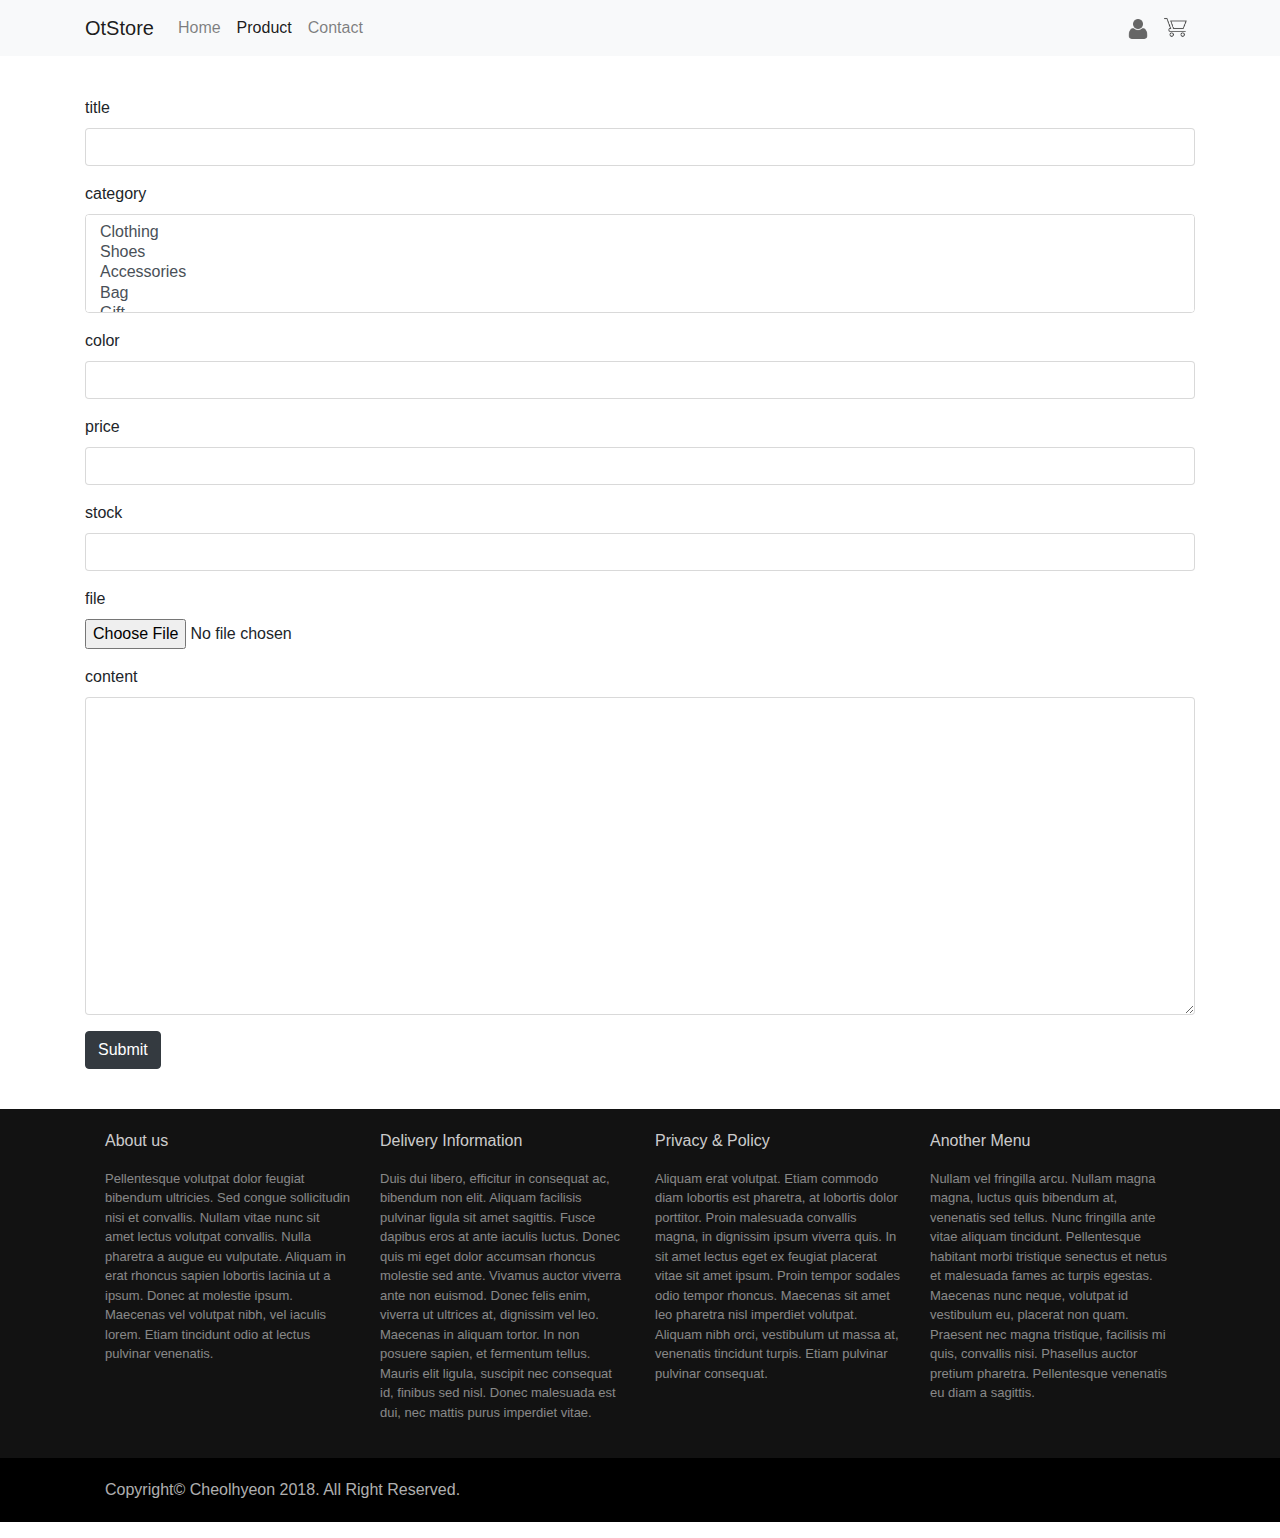
<file: src/main/webapp/write.html>
<!DOCTYPE html>
<html lang="en">

<head>
    <meta charset="UTF-8">
    <meta name="viewport" content="width=device-width, initial-scale=1.0">
    <meta http-equiv="X-UA-Compatible" content="ie=edge">
    <title>::: OtStore :::</title>
    <link href="./css/bootstrap.min.css" rel="stylesheet">
    <style>
        .samesize {
            width: 100%;
            padding-bottom: 100%;
            background-repeat: no-repeat;
            background-size: cover;
            background-position: center;
        }

        .btmg {
            margin-bottom: 20px;
        }
    </style>
</head>

<body>
    <nav class="navbar navbar-expand-lg navbar-light bg-light">
        <div class="container">
            <a class="navbar-brand" href="index.html">OtStore</a>
            <button class="navbar-toggler" type="button" data-toggle="collapse" data-target="#navbarTogglerDemo02" aria-controls="navbarTogglerDemo02"
                aria-expanded="false" aria-label="Toggle navigation">
                <span class="navbar-toggler-icon"></span>
            </button>

            <div class="collapse navbar-collapse" id="navbarTogglerDemo02">
                <ul class="navbar-nav mr-auto mt-2 mt-lg-0">
                    <li class="nav-item">
                        <a class="nav-link" href="index.html">Home

                        </a>
                    </li>
                    <li class="nav-item active">
                        <a class="nav-link" href="product.html">Product
                            <span class="sr-only">(current)</span>
                        </a>
                    </li>
                    <li class="nav-item">
                        <a class="nav-link" href="contact.html">Contact</a>
                    </li>
                </ul>
                <form class="form-inline my-2 my-lg-0">
                    <ul class="navbar-nav mr-auto mt-2 mt-lg-0">
                        <li class="nav-item">
                            <a class="nav-link" href="login.html">
                                <img src="./images/login.png" width="20px" height="20px" style="margin-left: 2px;">
                            </a>
                        </li>
                        <li class="nav-item">
                            <a class="nav-link" href="cart.html">
                                <img src="./images/shoppingcart.png" width="23px" height="23px" style="margin-top: -2px;">
                            </a>
                        </li>
                    </ul>
                </form>
            </div>
        </div>
    </nav>

    <div class="container" style="margin-top: 40px">
        <div class="form-group">
            <label for="title">title</label>
            <input type="text" class="form-control" id="title" name="title">
        </div>
        <div class="form-group">
            <label for="category">category</label>
            <select multiple class="form-control" id="category" name="category">
                <option value="1">Clothing</option>
                <option value="2">Shoes</option>
                <option value="3">Accessories</option>
                <option value="4">Bag</option>
                <option value="5">Gift</option>
            </select>
        </div>
        <div class="form-group">
            <label for="color">color</label>
            <input type="text" class="form-control" id="color" name="color">
        </div>
        <div class="form-group">
            <label for="price">price</label>
            <input type="number" class="form-control" id="price" name="price">
        </div>
        <div class="form-group">
            <label for="color">stock</label>
            <input type="number" class="form-control" id="stock" name="stock">
        </div>
        <div class="form-group">
            <label for="file">file</label>
            <input type="file" class="form-control-file" id="file" name="file">
        </div>
        <div class="form-group">
            <label for="content">content</label>
            <textarea class="form-control" id="content" name="content" rows="15"></textarea>
        </div>
        <button type="submit" class="btn btn-dark" id="sbmtBtn">Submit</button>
    </div>

    <div style="margin-top: 40px; background-color: rgba(0, 0, 0, 0.93); color: rgba(255, 255, 255, 0.8);">
        <div class="container">
            <div class="row" style="padding: 20px;">
                <div class="col-lg">
                    <p>About us</p>
                    <p style="font-size: 13px; color: rgba(255, 255, 255, 0.5);">Pellentesque volutpat dolor feugiat bibendum ultricies. Sed congue sollicitudin nisi et convallis. Nullam
                        vitae nunc sit amet lectus volutpat convallis. Nulla pharetra a augue eu vulputate. Aliquam in erat
                        rhoncus sapien lobortis lacinia ut a ipsum. Donec at molestie ipsum. Maecenas vel volutpat nibh,
                        vel iaculis lorem. Etiam tincidunt odio at lectus pulvinar venenatis.</p>
                </div>
                <div class="col-lg">
                    <p>Delivery Information</p>
                    <p style="font-size: 13px; color: rgba(255, 255, 255, 0.5);">Duis dui libero, efficitur in consequat ac, bibendum non elit. Aliquam facilisis pulvinar ligula sit
                        amet sagittis. Fusce dapibus eros at ante iaculis luctus. Donec quis mi eget dolor accumsan rhoncus
                        molestie sed ante. Vivamus auctor viverra ante non euismod. Donec felis enim, viverra ut ultrices
                        at, dignissim vel leo. Maecenas in aliquam tortor. In non posuere sapien, et fermentum tellus. Mauris
                        elit ligula, suscipit nec consequat id, finibus sed nisl. Donec malesuada est dui, nec mattis purus
                        imperdiet vitae.</p>
                </div>
                <div class="col-lg">
                    <p>Privacy & Policy</p>
                    <p style="font-size: 13px; color: rgba(255, 255, 255, 0.5);">Aliquam erat volutpat. Etiam commodo diam lobortis est pharetra, at lobortis dolor porttitor. Proin malesuada
                        convallis magna, in dignissim ipsum viverra quis. In sit amet lectus eget ex feugiat placerat vitae
                        sit amet ipsum. Proin tempor sodales odio tempor rhoncus. Maecenas sit amet leo pharetra nisl imperdiet
                        volutpat. Aliquam nibh orci, vestibulum ut massa at, venenatis tincidunt turpis. Etiam pulvinar pulvinar
                        consequat.
                    </p>
                </div>
                <div class="col-lg">
                    <p>Another Menu</p>
                    <p style="font-size: 13px; color: rgba(255, 255, 255, 0.5);">Nullam vel fringilla arcu. Nullam magna magna, luctus quis bibendum at, venenatis sed tellus. Nunc fringilla
                        ante vitae aliquam tincidunt. Pellentesque habitant morbi tristique senectus et netus et malesuada
                        fames ac turpis egestas. Maecenas nunc neque, volutpat id vestibulum eu, placerat non quam. Praesent
                        nec magna tristique, facilisis mi quis, convallis nisi. Phasellus auctor pretium pharetra. Pellentesque
                        venenatis eu diam a sagittis.</p>
                </div>
            </div>
        </div>
    </div>
    <div style="background-color: rgb(0, 0, 0)">
        <div class="container">
            <p style="padding: 20px; color: rgba(255,255,255,0.7)">
                Copyright© Cheolhyeon 2018. All Right Reserved.
            </p>
        </div>
    </div>

    <script src="./js/jquery-3.3.1.min.js"></script>
    <script src="./js/popper.min.js"></script>
    <script src="./js/bootstrap.min.js"></script>
    <script src="js/common.js"></script>
    <script>
        $.getJSON(commonURL + '/json/check', function (result) {
            if (result != 1) {
                location.href = 'login.html';
            }
        });

        $(sbmtBtn).click(function () {
            var path;
            var data = new FormData();
            data.append("file", $('#file').prop('files')[0]);
            console.log(data);

            $.ajax({
                type: "POST",
                enctype: 'multipart/form-data',
                url: commonURL + "/json/file",
                data: data,
                processData: false,
                contentType: false,
                cache: false,
                timeout: 600000,
                success: function (result) {
                    console.log("SUCCESS : ", result);
                    path = result;
                    uploadProd();
                },
                error: function (e) {
                    console.log("ERROR : ", e);
                }
            });

            function uploadProd() {
                $.ajax(commonURL + '/json/upload', {
                    method: 'POST',
                    dataType: 'json',
                    data: {
                        title : $("#title").val(),
                        category : $("#category option:selected").val(),
                        color : $("#color").val(),
                        price : $("#price").val(),
                        stock : $("#stock").val(),
                        file : path,
                        content : $("#content").val()
                    },
                    success: function (data) {
                        if (!data.err) {
                            location.href = 'product.html';
                        } else {
                            console.log(data.error);
                        }
                    }
                });
            }
        });
    </script>
</body>

</html>
</file>
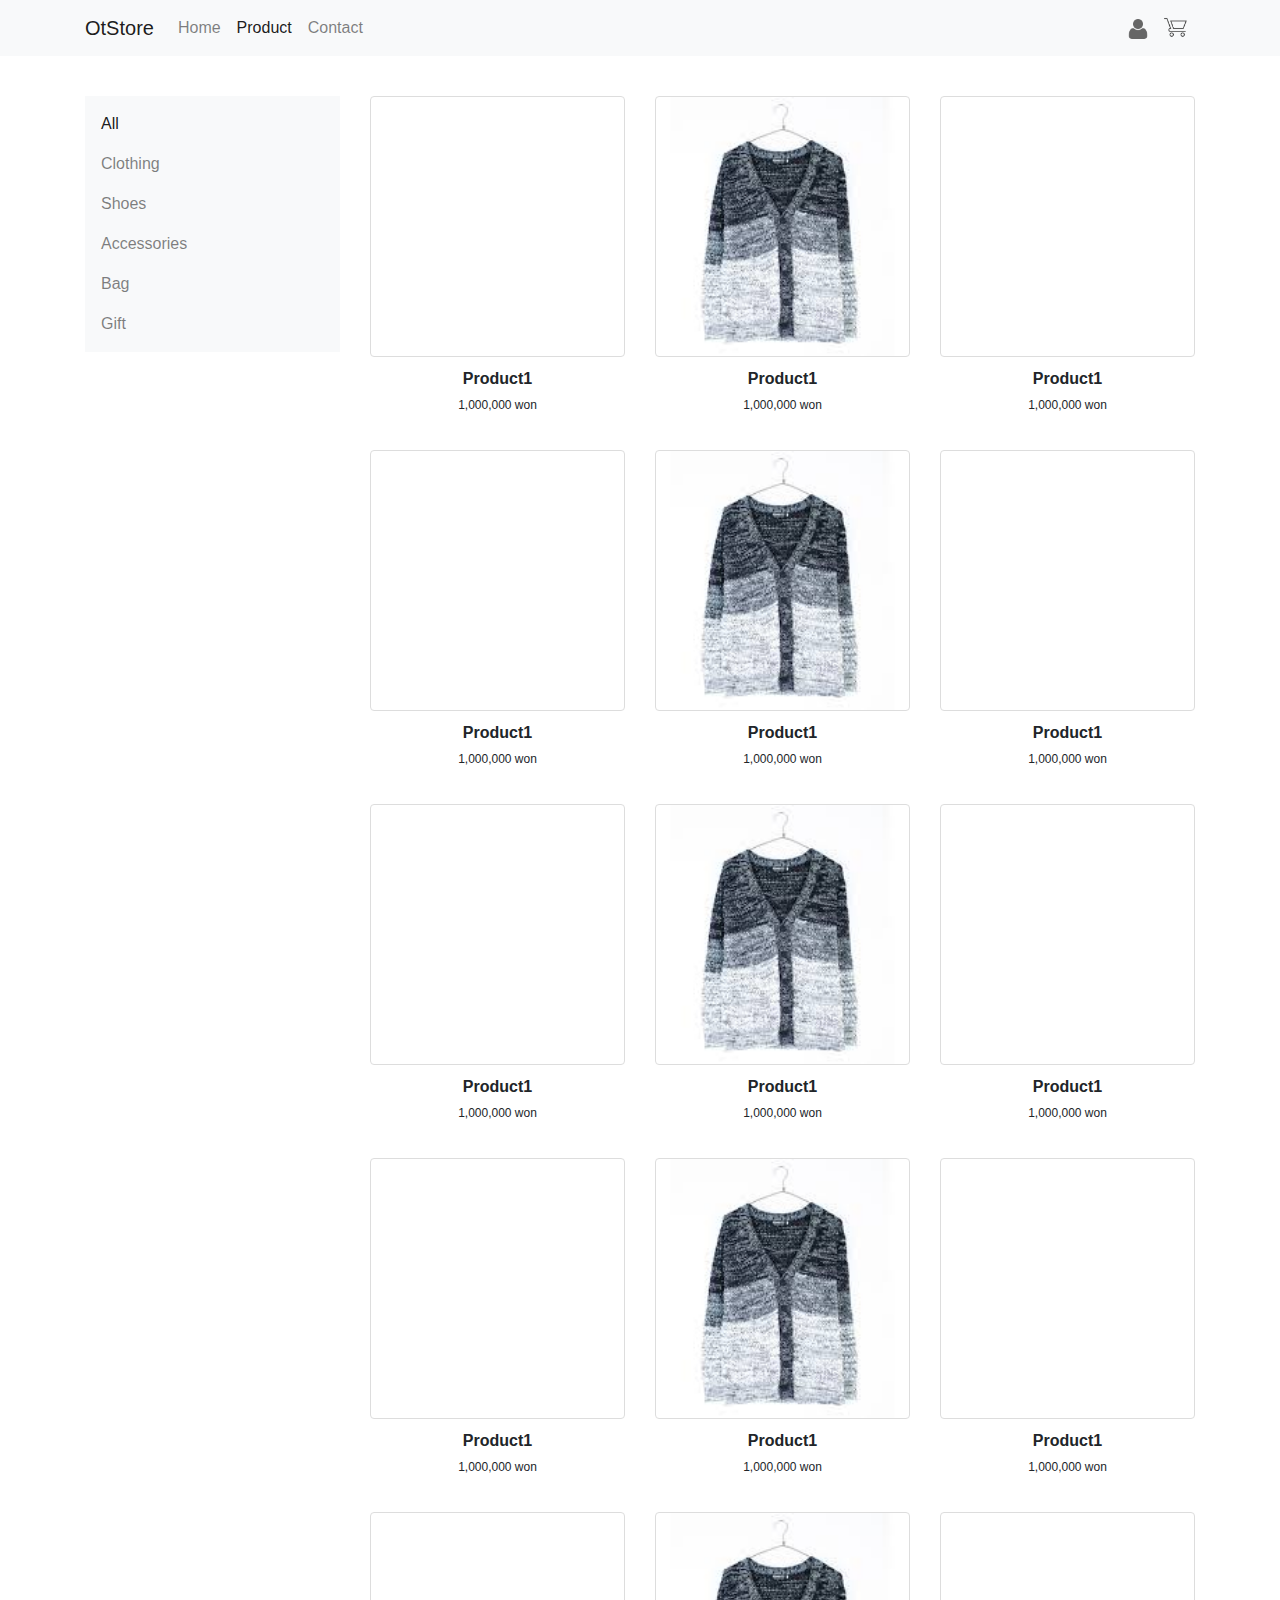
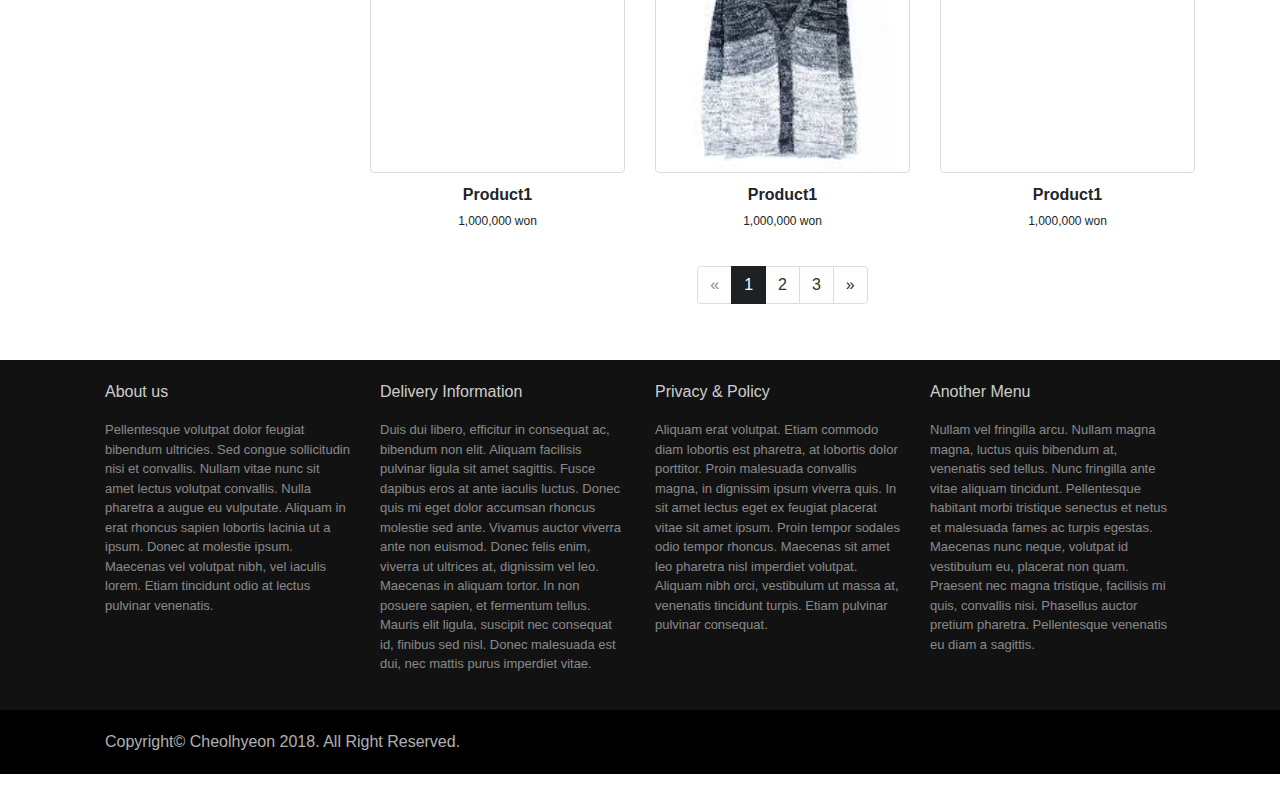
<file: src/main/webapps/product.html>
<!DOCTYPE html>
<html lang="ko">

<head>
    <meta charset="UTF-8">
    <meta name="viewport" content="width=device-width, initial-scale=1.0">
    <meta http-equiv="X-UA-Compatible" content="ie=edge">
    <title>::: OtStore :::</title>
    <link href="./css/bootstrap.min.css" rel="stylesheet">
    <style>
        .samesize {
            margin-bottom: 10px;
            width: 100%;
            padding-bottom: 100%;
            background-repeat: no-repeat;
            background-size: cover;
            background-position: center;
        }

        .btmg {
            margin-bottom: 20px;
        }
    </style>
</head>

<body>
    <nav class="navbar navbar-expand-lg navbar-light bg-light">
        <div class="container">
            <a class="navbar-brand" href="#">OtStore</a>
            <button class="navbar-toggler" type="button" data-toggle="collapse" data-target="#navbarTogglerDemo02" aria-controls="navbarTogglerDemo02"
                aria-expanded="false" aria-label="Toggle navigation">
                <span class="navbar-toggler-icon"></span>
            </button>

            <div class="collapse navbar-collapse" id="navbarTogglerDemo02">
                <ul class="navbar-nav mr-auto mt-2 mt-lg-0">
                    <li class="nav-item">
                        <a class="nav-link" href="#">Home

                        </a>
                    </li>
                    <li class="nav-item active">
                        <a class="nav-link" href="#">Product
                            <span class="sr-only">(current)</span>
                        </a>
                    </li>
                    <li class="nav-item">
                        <a class="nav-link" href="#">Contact</a>
                    </li>
                </ul>
                <form class="form-inline my-2 my-lg-0">
                    <ul class="navbar-nav mr-auto mt-2 mt-lg-0">
                        <li class="nav-item">
                            <a class="nav-link" href="#">
                                <img src="./images/login.png" width="20px" height="20px" style="margin-left: 2px;">
                            </a>
                        </li>
                        <li class="nav-item">
                            <a class="nav-link" href="#">
                                <img src="./images/shoppingcart.png" width="23px" height="23px" style="margin-top: -2px;">
                            </a>
                        </li>
                    </ul>
                </form>
            </div>
        </div>
    </nav>

    <div class="container" style="margin-top: 40px">
        <div class="row">
            <div class="col-md-3">
                <nav class="navbar navbar-light bg-light">
                    <ul class="nav flex-column navbar-nav mr-auto mt-2 mt-lg-0">
                        <li class="nav-item">
                            <a class="nav-link active" href="#">All</a>
                        </li>
                        <li class="nav-item">
                            <a class="nav-link" href="#">Clothing</a>
                        </li>
                        <li class="nav-item">
                            <a class="nav-link" href="#">Shoes</a>
                        </li>
                        <li class="nav-item">
                            <a class="nav-link" href="#">Accessories</a>
                        </li>
                        <li class="nav-item">
                            <a class="nav-link" href="#">Bag</a>
                        </li>
                        <li class="nav-item">
                            <a class="nav-link" href="#">Gift</a>
                        </li>
                    </ul>
                </nav>
            </div>
            <div class="col-md-9">
                <div class="row">
                    <div class="col-md btmg">
                        <div class="img-thumbnail samesize" style="background-image: url('https://t1.daumcdn.net/cfile/tistory/2671653C55DBDD9E09')"></div>
                        <div>
                            <p class="text-center font-weight-bold" style="margin-bottom: 5px">Product1</p>
                            <p class="text-center" style="font-size: 0.75em">1,000,000 won</p>
                        </div>
                    </div>
                    <div class="col-md btmg">
                        <div class="img-thumbnail samesize" style="background-image: url('[data-uri]')"></div>
                        <div>
                            <p class="text-center font-weight-bold" style="margin-bottom: 5px">Product1</p>
                            <p class="text-center" style="font-size: 0.75em">1,000,000 won</p>
                        </div>
                    </div>
                    <div class="col-md btmg">
                        <div class="img-thumbnail samesize" style="background-image: url('http://mblogthumb2.phinf.naver.net/MjAxNzEwMTBfNjIg/MDAxNTA3NjIzODY2Mjgw._LwV5pv5Z4NjYI50kzcvJgmFrfz7zRtdVEw2pGX_yyQg.H0TVHFLqsIS5Oax9F-zmkhpmPXJmqHfUjp4Pd94fO9sg.PNG.hy_chu/%EC%82%BC%EC%8B%9C%EC%84%B8%EB%81%BC_%EB%B0%94%EB%8B%A4%EB%AA%A9%EC%9E%A5_%EC%9D%B4%EB%AF%BC%EC%9A%B0_%EC%95%A4%EB%94%94_%ED%8C%A8%EC%85%98_%EC%98%B7__%EB%84%90%EB%94%94_NERDY.png?type=w800')"></div>
                        <div>
                            <p class="text-center font-weight-bold" style="margin-bottom: 5px">Product1</p>
                            <p class="text-center" style="font-size: 0.75em">1,000,000 won</p>
                        </div>
                    </div>
                </div>
                <div class="row">
                    <div class="col-md btmg">
                        <div class="img-thumbnail samesize" style="background-image: url('https://t1.daumcdn.net/cfile/tistory/2671653C55DBDD9E09')"></div>
                        <div>
                            <p class="text-center font-weight-bold" style="margin-bottom: 5px">Product1</p>
                            <p class="text-center" style="font-size: 0.75em">1,000,000 won</p>
                        </div>
                    </div>
                    <div class="col-md btmg">
                        <div class="img-thumbnail samesize" style="background-image: url('[data-uri]')"></div>
                        <div>
                            <p class="text-center font-weight-bold" style="margin-bottom: 5px">Product1</p>
                            <p class="text-center" style="font-size: 0.75em">1,000,000 won</p>
                        </div>
                    </div>
                    <div class="col-md btmg">
                        <div class="img-thumbnail samesize" style="background-image: url('http://mblogthumb2.phinf.naver.net/MjAxNzEwMTBfNjIg/MDAxNTA3NjIzODY2Mjgw._LwV5pv5Z4NjYI50kzcvJgmFrfz7zRtdVEw2pGX_yyQg.H0TVHFLqsIS5Oax9F-zmkhpmPXJmqHfUjp4Pd94fO9sg.PNG.hy_chu/%EC%82%BC%EC%8B%9C%EC%84%B8%EB%81%BC_%EB%B0%94%EB%8B%A4%EB%AA%A9%EC%9E%A5_%EC%9D%B4%EB%AF%BC%EC%9A%B0_%EC%95%A4%EB%94%94_%ED%8C%A8%EC%85%98_%EC%98%B7__%EB%84%90%EB%94%94_NERDY.png?type=w800')"></div>
                        <div>
                            <p class="text-center font-weight-bold" style="margin-bottom: 5px">Product1</p>
                            <p class="text-center" style="font-size: 0.75em">1,000,000 won</p>
                        </div>
                    </div>
                </div>
                <div class="row">
                    <div class="col-md btmg">
                        <div class="img-thumbnail samesize" style="background-image: url('https://t1.daumcdn.net/cfile/tistory/2671653C55DBDD9E09')"></div>
                        <div>
                            <p class="text-center font-weight-bold" style="margin-bottom: 5px">Product1</p>
                            <p class="text-center" style="font-size: 0.75em">1,000,000 won</p>
                        </div>
                    </div>
                    <div class="col-md btmg">
                        <div class="img-thumbnail samesize" style="background-image: url('[data-uri]')"></div>
                        <div>
                            <p class="text-center font-weight-bold" style="margin-bottom: 5px">Product1</p>
                            <p class="text-center" style="font-size: 0.75em">1,000,000 won</p>
                        </div>
                    </div>
                    <div class="col-md btmg">
                        <div class="img-thumbnail samesize" style="background-image: url('http://mblogthumb2.phinf.naver.net/MjAxNzEwMTBfNjIg/MDAxNTA3NjIzODY2Mjgw._LwV5pv5Z4NjYI50kzcvJgmFrfz7zRtdVEw2pGX_yyQg.H0TVHFLqsIS5Oax9F-zmkhpmPXJmqHfUjp4Pd94fO9sg.PNG.hy_chu/%EC%82%BC%EC%8B%9C%EC%84%B8%EB%81%BC_%EB%B0%94%EB%8B%A4%EB%AA%A9%EC%9E%A5_%EC%9D%B4%EB%AF%BC%EC%9A%B0_%EC%95%A4%EB%94%94_%ED%8C%A8%EC%85%98_%EC%98%B7__%EB%84%90%EB%94%94_NERDY.png?type=w800')"></div>
                        <div>
                            <p class="text-center font-weight-bold" style="margin-bottom: 5px">Product1</p>
                            <p class="text-center" style="font-size: 0.75em">1,000,000 won</p>
                        </div>
                    </div>
                </div>
                <div class="row">
                    <div class="col-md btmg">
                        <div class="img-thumbnail samesize" style="background-image: url('https://t1.daumcdn.net/cfile/tistory/2671653C55DBDD9E09')"></div>
                        <div>
                            <p class="text-center font-weight-bold" style="margin-bottom: 5px">Product1</p>
                            <p class="text-center" style="font-size: 0.75em">1,000,000 won</p>
                        </div>
                    </div>
                    <div class="col-md btmg">
                        <div class="img-thumbnail samesize" style="background-image: url('[data-uri]')"></div>
                        <div>
                            <p class="text-center font-weight-bold" style="margin-bottom: 5px">Product1</p>
                            <p class="text-center" style="font-size: 0.75em">1,000,000 won</p>
                        </div>
                    </div>
                    <div class="col-md btmg">
                        <div class="img-thumbnail samesize" style="background-image: url('http://mblogthumb2.phinf.naver.net/MjAxNzEwMTBfNjIg/MDAxNTA3NjIzODY2Mjgw._LwV5pv5Z4NjYI50kzcvJgmFrfz7zRtdVEw2pGX_yyQg.H0TVHFLqsIS5Oax9F-zmkhpmPXJmqHfUjp4Pd94fO9sg.PNG.hy_chu/%EC%82%BC%EC%8B%9C%EC%84%B8%EB%81%BC_%EB%B0%94%EB%8B%A4%EB%AA%A9%EC%9E%A5_%EC%9D%B4%EB%AF%BC%EC%9A%B0_%EC%95%A4%EB%94%94_%ED%8C%A8%EC%85%98_%EC%98%B7__%EB%84%90%EB%94%94_NERDY.png?type=w800')"></div>
                        <div>
                            <p class="text-center font-weight-bold" style="margin-bottom: 5px">Product1</p>
                            <p class="text-center" style="font-size: 0.75em">1,000,000 won</p>
                        </div>
                    </div>
                </div>
                <div class="row">
                    <div class="col-md btmg">
                        <div class="img-thumbnail samesize" style="background-image: url('https://t1.daumcdn.net/cfile/tistory/2671653C55DBDD9E09')"></div>
                        <div>
                            <p class="text-center font-weight-bold" style="margin-bottom: 5px">Product1</p>
                            <p class="text-center" style="font-size: 0.75em">1,000,000 won</p>
                        </div>
                    </div>
                    <div class="col-md btmg">
                        <div class="img-thumbnail samesize" style="background-image: url('[data-uri]')"></div>
                        <div>
                            <p class="text-center font-weight-bold" style="margin-bottom: 5px">Product1</p>
                            <p class="text-center" style="font-size: 0.75em">1,000,000 won</p>
                        </div>
                    </div>
                    <div class="col-md btmg">
                        <div class="img-thumbnail samesize" style="background-image: url('http://mblogthumb2.phinf.naver.net/MjAxNzEwMTBfNjIg/MDAxNTA3NjIzODY2Mjgw._LwV5pv5Z4NjYI50kzcvJgmFrfz7zRtdVEw2pGX_yyQg.H0TVHFLqsIS5Oax9F-zmkhpmPXJmqHfUjp4Pd94fO9sg.PNG.hy_chu/%EC%82%BC%EC%8B%9C%EC%84%B8%EB%81%BC_%EB%B0%94%EB%8B%A4%EB%AA%A9%EC%9E%A5_%EC%9D%B4%EB%AF%BC%EC%9A%B0_%EC%95%A4%EB%94%94_%ED%8C%A8%EC%85%98_%EC%98%B7__%EB%84%90%EB%94%94_NERDY.png?type=w800')"></div>
                        <div>
                            <p class="text-center font-weight-bold" style="margin-bottom: 5px">Product1</p>
                            <p class="text-center" style="font-size: 0.75em">1,000,000 won</p>
                        </div>
                    </div>
                </div>
                <nav aria-label="Page navigation">
                    <ul class="pagination justify-content-center">
                        <li class="page-item disabled">
                            <a class="page-link" href="#" aria-label="Previous">
                                <span aria-hidden="true">&laquo;</span>
                                <span class="sr-only">Previous</span>
                            </a>
                        </li>
                        <li class="page-item active">
                            <a class="page-link" href="#">1</a>
                        </li>
                        <li class="page-item">
                            <a class="page-link" href="#">2</a>
                        </li>
                        <li class="page-item">
                            <a class="page-link" href="#">3</a>
                        </li>
                        <li class="page-item">
                            <a class="page-link" href="#" aria-label="Next">
                                <span aria-hidden="true">&raquo;</span>
                                <span class="sr-only">Next</span>
                            </a>
                        </li>
                    </ul>
                </nav>
            </div>
        </div>
    </div>

    <div style="margin-top: 40px; background-color: rgba(0, 0, 0, 0.93); color: rgba(255, 255, 255, 0.8);">
        <div class="container">
            <div class="row" style="padding: 20px;">
                <div class="col-lg">
                    <p>About us</p>
                    <p style="font-size: 13px; color: rgba(255, 255, 255, 0.5);">Pellentesque volutpat dolor feugiat bibendum ultricies. Sed congue sollicitudin nisi et convallis. Nullam
                        vitae nunc sit amet lectus volutpat convallis. Nulla pharetra a augue eu vulputate. Aliquam in erat
                        rhoncus sapien lobortis lacinia ut a ipsum. Donec at molestie ipsum. Maecenas vel volutpat nibh,
                        vel iaculis lorem. Etiam tincidunt odio at lectus pulvinar venenatis.</p>
                </div>
                <div class="col-lg">
                    <p>Delivery Information</p>
                    <p style="font-size: 13px; color: rgba(255, 255, 255, 0.5);">Duis dui libero, efficitur in consequat ac, bibendum non elit. Aliquam facilisis pulvinar ligula sit
                        amet sagittis. Fusce dapibus eros at ante iaculis luctus. Donec quis mi eget dolor accumsan rhoncus
                        molestie sed ante. Vivamus auctor viverra ante non euismod. Donec felis enim, viverra ut ultrices
                        at, dignissim vel leo. Maecenas in aliquam tortor. In non posuere sapien, et fermentum tellus. Mauris
                        elit ligula, suscipit nec consequat id, finibus sed nisl. Donec malesuada est dui, nec mattis purus
                        imperdiet vitae.</p>
                </div>
                <div class="col-lg">
                    <p>Privacy & Policy</p>
                    <p style="font-size: 13px; color: rgba(255, 255, 255, 0.5);">Aliquam erat volutpat. Etiam commodo diam lobortis est pharetra, at lobortis dolor porttitor. Proin malesuada
                        convallis magna, in dignissim ipsum viverra quis. In sit amet lectus eget ex feugiat placerat vitae
                        sit amet ipsum. Proin tempor sodales odio tempor rhoncus. Maecenas sit amet leo pharetra nisl imperdiet
                        volutpat. Aliquam nibh orci, vestibulum ut massa at, venenatis tincidunt turpis. Etiam pulvinar pulvinar
                        consequat.
                    </p>
                </div>
                <div class="col-lg">
                    <p>Another Menu</p>
                    <p style="font-size: 13px; color: rgba(255, 255, 255, 0.5);">Nullam vel fringilla arcu. Nullam magna magna, luctus quis bibendum at, venenatis sed tellus. Nunc fringilla
                        ante vitae aliquam tincidunt. Pellentesque habitant morbi tristique senectus et netus et malesuada
                        fames ac turpis egestas. Maecenas nunc neque, volutpat id vestibulum eu, placerat non quam. Praesent
                        nec magna tristique, facilisis mi quis, convallis nisi. Phasellus auctor pretium pharetra. Pellentesque
                        venenatis eu diam a sagittis.</p>
                </div>
            </div>
        </div>
    </div>
    <div style="background-color: rgb(0, 0, 0)">
        <div class="container">
            <p style="padding: 20px; color: rgba(255,255,255,0.7)">
                Copyright© Cheolhyeon 2018. All Right Reserved.
            </p>
        </div>
    </div>

    <script src="./js/jquery-3.3.1.min.js"></script>
    <script src="./js/popper.min.js"></script>
    <script src="./js/bootstrap.min.js"></script>
</body>

</html>
</file>
<file: src/main/webapp/css/my-login.css>
body.my-login-page {
	background-color: #f7f9fb;
}

.my-login-page .brand {
	width: 90px;
	height: 90px;
	overflow: hidden;
	border-radius: 50%;
	margin: 0 auto;
	margin: 40px auto;
	box-shadow: 0 0 40px rgba(0,0,0,.05);
}

.my-login-page .brand img {
	width: 100%;
}

.my-login-page .card-wrapper {
	width: 400px;
}

.my-login-page .card {
	border-color: transparent;
	box-shadow: 0 0 40px rgba(0,0,0,.05);
}

.my-login-page .card.fat {
	padding: 10px;
}

.my-login-page .card .card-title {
	margin-bottom: 30px;
}

.my-login-page .form-control {
	border-width: 2.3px;
}

.my-login-page .form-group label {
	width: 100%;
}

.my-login-page .btn.btn-block {
	padding: 12px 10px;
}

.my-login-page .margin-top20 {
	margin-top: 20px;
}

.my-login-page .no-margin {
	margin: 0;
}

.my-login-page .footer {
	margin: 40px 0;
	color: #888;
	text-align: center;
}
</file>
<file: src/main/webapp/css/sweetalert.css>
@keyframes showSweetAlert {
  0% {
    transform: scale(0.7);
  }
  45% {
    transform: scale(1.05);
  }
  80% {
    transform: scale(0.95);
  }
  100% {
    transform: scale(1);
  }
}
@keyframes hideSweetAlert {
  0% {
    transform: scale(1);
  }
  100% {
    transform: scale(0.5);
  }
}
@keyframes slideFromTop {
  0% {
    top: 0%;
  }
  100% {
    top: 50%;
  }
}
@keyframes slideToTop {
  0% {
    top: 50%;
  }
  100% {
    top: 0%;
  }
}
@keyframes slideFromBottom {
  0% {
    top: 70%;
  }
  100% {
    top: 50%;
  }
}
@keyframes slideToBottom {
  0% {
    top: 50%;
  }
  100% {
    top: 70%;
  }
}
.showSweetAlert {
  animation: showSweetAlert 0.3s;
}
.showSweetAlert[data-animation=none] {
  animation: none;
}
.showSweetAlert[data-animation=slide-from-top] {
  animation: slideFromTop 0.3s;
}
.showSweetAlert[data-animation=slide-from-bottom] {
  animation: slideFromBottom 0.3s;
}
.hideSweetAlert {
  animation: hideSweetAlert 0.3s;
}
.hideSweetAlert[data-animation=none] {
  animation: none;
}
.hideSweetAlert[data-animation=slide-from-top] {
  animation: slideToTop 0.3s;
}
.hideSweetAlert[data-animation=slide-from-bottom] {
  animation: slideToBottom 0.3s;
}
@keyframes animateSuccessTip {
  0% {
    width: 0;
    left: 1px;
    top: 19px;
  }
  54% {
    width: 0;
    left: 1px;
    top: 19px;
  }
  70% {
    width: 50px;
    left: -8px;
    top: 37px;
  }
  84% {
    width: 17px;
    left: 21px;
    top: 48px;
  }
  100% {
    width: 25px;
    left: 14px;
    top: 45px;
  }
}
@keyframes animateSuccessLong {
  0% {
    width: 0;
    right: 46px;
    top: 54px;
  }
  65% {
    width: 0;
    right: 46px;
    top: 54px;
  }
  84% {
    width: 55px;
    right: 0px;
    top: 35px;
  }
  100% {
    width: 47px;
    right: 8px;
    top: 38px;
  }
}
@keyframes rotatePlaceholder {
  0% {
    transform: rotate(-45deg);
  }
  5% {
    transform: rotate(-45deg);
  }
  12% {
    transform: rotate(-405deg);
  }
  100% {
    transform: rotate(-405deg);
  }
}
.animateSuccessTip {
  animation: animateSuccessTip 0.75s;
}
.animateSuccessLong {
  animation: animateSuccessLong 0.75s;
}
.sa-icon.sa-success.animate::after {
  animation: rotatePlaceholder 4.25s ease-in;
}
@keyframes animateErrorIcon {
  0% {
    transform: rotateX(100deg);
    opacity: 0;
  }
  100% {
    transform: rotateX(0deg);
    opacity: 1;
  }
}
.animateErrorIcon {
  animation: animateErrorIcon 0.5s;
}
@keyframes animateXMark {
  0% {
    transform: scale(0.4);
    margin-top: 26px;
    opacity: 0;
  }
  50% {
    transform: scale(0.4);
    margin-top: 26px;
    opacity: 0;
  }
  80% {
    transform: scale(1.15);
    margin-top: -6px;
  }
  100% {
    transform: scale(1);
    margin-top: 0;
    opacity: 1;
  }
}
.animateXMark {
  animation: animateXMark 0.5s;
}
@keyframes pulseWarning {
  0% {
    border-color: #F8D486;
  }
  100% {
    border-color: #F8BB86;
  }
}
.pulseWarning {
  animation: pulseWarning 0.75s infinite alternate;
}
@keyframes pulseWarningIns {
  0% {
    background-color: #F8D486;
  }
  100% {
    background-color: #F8BB86;
  }
}
.pulseWarningIns {
  animation: pulseWarningIns 0.75s infinite alternate;
}
@keyframes rotate-loading {
  0% {
    transform: rotate(0deg);
  }
  100% {
    transform: rotate(360deg);
  }
}
body.stop-scrolling {
  height: 100%;
  overflow: hidden;
}
.sweet-overlay {
  background-color: rgba(0, 0, 0, 0.4);
  position: fixed;
  left: 0;
  right: 0;
  top: 0;
  bottom: 0;
  display: none;
  z-index: 1040;
}
.sweet-alert {
  background-color: #ffffff;
  width: 478px;
  padding: 17px;
  border-radius: 5px;
  text-align: center;
  position: fixed;
  left: 50%;
  top: 50%;
  margin-left: -256px;
  margin-top: -200px;
  overflow: hidden;
  display: none;
  z-index: 2000;
}
@media all and (max-width: 767px) {
  .sweet-alert {
    width: auto;
    margin-left: 0;
    margin-right: 0;
    left: 15px;
    right: 15px;
  }
}
.sweet-alert .form-group {
  display: none;
}
.sweet-alert .form-group .sa-input-error {
  display: none;
}
.sweet-alert.show-input .form-group {
  display: block;
}
.sweet-alert .sa-confirm-button-container {
  display: inline-block;
  position: relative;
}
.sweet-alert .la-ball-fall {
  position: absolute;
  left: 50%;
  top: 50%;
  margin-left: -27px;
  margin-top: -9px;
  opacity: 0;
  visibility: hidden;
}
.sweet-alert button[disabled] {
  opacity: .6;
  cursor: default;
}
.sweet-alert button.confirm[disabled] {
  color: transparent;
}
.sweet-alert button.confirm[disabled] ~ .la-ball-fall {
  opacity: 1;
  visibility: visible;
  transition-delay: 0s;
}
.sweet-alert .sa-icon {
  width: 80px;
  height: 80px;
  border: 4px solid gray;
  border-radius: 50%;
  margin: 20px auto;
  position: relative;
  box-sizing: content-box;
}
.sweet-alert .sa-icon.sa-error {
  border-color: #d43f3a;
}
.sweet-alert .sa-icon.sa-error .sa-x-mark {
  position: relative;
  display: block;
}
.sweet-alert .sa-icon.sa-error .sa-line {
  position: absolute;
  height: 5px;
  width: 47px;
  background-color: #d9534f;
  display: block;
  top: 37px;
  border-radius: 2px;
}
.sweet-alert .sa-icon.sa-error .sa-line.sa-left {
  transform: rotate(45deg);
  left: 17px;
}
.sweet-alert .sa-icon.sa-error .sa-line.sa-right {
  transform: rotate(-45deg);
  right: 16px;
}
.sweet-alert .sa-icon.sa-warning {
  border-color: #eea236;
}
.sweet-alert .sa-icon.sa-warning .sa-body {
  position: absolute;
  width: 5px;
  height: 47px;
  left: 50%;
  top: 10px;
  border-radius: 2px;
  margin-left: -2px;
  background-color: #f0ad4e;
}
.sweet-alert .sa-icon.sa-warning .sa-dot {
  position: absolute;
  width: 7px;
  height: 7px;
  border-radius: 50%;
  margin-left: -3px;
  left: 50%;
  bottom: 10px;
  background-color: #f0ad4e;
}
.sweet-alert .sa-icon.sa-info {
  border-color: #46b8da;
}
.sweet-alert .sa-icon.sa-info::before {
  content: "";
  position: absolute;
  width: 5px;
  height: 29px;
  left: 50%;
  bottom: 17px;
  border-radius: 2px;
  margin-left: -2px;
  background-color: #5bc0de;
}
.sweet-alert .sa-icon.sa-info::after {
  content: "";
  position: absolute;
  width: 7px;
  height: 7px;
  border-radius: 50%;
  margin-left: -3px;
  top: 19px;
  background-color: #5bc0de;
}
.sweet-alert .sa-icon.sa-success {
  border-color: #4cae4c;
}
.sweet-alert .sa-icon.sa-success::before,
.sweet-alert .sa-icon.sa-success::after {
  content: '';
  border-radius: 50%;
  position: absolute;
  width: 60px;
  height: 120px;
  background: #ffffff;
  transform: rotate(45deg);
}
.sweet-alert .sa-icon.sa-success::before {
  border-radius: 120px 0 0 120px;
  top: -7px;
  left: -33px;
  transform: rotate(-45deg);
  transform-origin: 60px 60px;
}
.sweet-alert .sa-icon.sa-success::after {
  border-radius: 0 120px 120px 0;
  top: -11px;
  left: 30px;
  transform: rotate(-45deg);
  transform-origin: 0px 60px;
}
.sweet-alert .sa-icon.sa-success .sa-placeholder {
  width: 80px;
  height: 80px;
  border: 4px solid rgba(92, 184, 92, 0.2);
  border-radius: 50%;
  box-sizing: content-box;
  position: absolute;
  left: -4px;
  top: -4px;
  z-index: 2;
}
.sweet-alert .sa-icon.sa-success .sa-fix {
  width: 5px;
  height: 90px;
  background-color: #ffffff;
  position: absolute;
  left: 28px;
  top: 8px;
  z-index: 1;
  transform: rotate(-45deg);
}
.sweet-alert .sa-icon.sa-success .sa-line {
  height: 5px;
  background-color: #5cb85c;
  display: block;
  border-radius: 2px;
  position: absolute;
  z-index: 2;
}
.sweet-alert .sa-icon.sa-success .sa-line.sa-tip {
  width: 25px;
  left: 14px;
  top: 46px;
  transform: rotate(45deg);
}
.sweet-alert .sa-icon.sa-success .sa-line.sa-long {
  width: 47px;
  right: 8px;
  top: 38px;
  transform: rotate(-45deg);
}
.sweet-alert .sa-icon.sa-custom {
  background-size: contain;
  border-radius: 0;
  border: none;
  background-position: center center;
  background-repeat: no-repeat;
}
.sweet-alert .btn-default:focus {
  border-color: #cccccc;
  outline: 0;
  -webkit-box-shadow: inset 0 1px 1px rgba(0,0,0,.075), 0 0 8px rgba(204, 204, 204, 0.6);
  box-shadow: inset 0 1px 1px rgba(0,0,0,.075), 0 0 8px rgba(204, 204, 204, 0.6);
}
.sweet-alert .btn-success:focus {
  border-color: #4cae4c;
  outline: 0;
  -webkit-box-shadow: inset 0 1px 1px rgba(0,0,0,.075), 0 0 8px rgba(76, 174, 76, 0.6);
  box-shadow: inset 0 1px 1px rgba(0,0,0,.075), 0 0 8px rgba(76, 174, 76, 0.6);
}
.sweet-alert .btn-info:focus {
  border-color: #46b8da;
  outline: 0;
  -webkit-box-shadow: inset 0 1px 1px rgba(0,0,0,.075), 0 0 8px rgba(70, 184, 218, 0.6);
  box-shadow: inset 0 1px 1px rgba(0,0,0,.075), 0 0 8px rgba(70, 184, 218, 0.6);
}
.sweet-alert .btn-danger:focus {
  border-color: #d43f3a;
  outline: 0;
  -webkit-box-shadow: inset 0 1px 1px rgba(0,0,0,.075), 0 0 8px rgba(212, 63, 58, 0.6);
  box-shadow: inset 0 1px 1px rgba(0,0,0,.075), 0 0 8px rgba(212, 63, 58, 0.6);
}
.sweet-alert .btn-warning:focus {
  border-color: #eea236;
  outline: 0;
  -webkit-box-shadow: inset 0 1px 1px rgba(0,0,0,.075), 0 0 8px rgba(238, 162, 54, 0.6);
  box-shadow: inset 0 1px 1px rgba(0,0,0,.075), 0 0 8px rgba(238, 162, 54, 0.6);
}
.sweet-alert button::-moz-focus-inner {
  border: 0;
}
/*!
 * Load Awesome v1.1.0 (http://github.danielcardoso.net/load-awesome/)
 * Copyright 2015 Daniel Cardoso <@DanielCardoso>
 * Licensed under MIT
 */
.la-ball-fall,
.la-ball-fall > div {
  position: relative;
  -webkit-box-sizing: border-box;
  -moz-box-sizing: border-box;
  box-sizing: border-box;
}
.la-ball-fall {
  display: block;
  font-size: 0;
  color: #fff;
}
.la-ball-fall.la-dark {
  color: #333;
}
.la-ball-fall > div {
  display: inline-block;
  float: none;
  background-color: currentColor;
  border: 0 solid currentColor;
}
.la-ball-fall {
  width: 54px;
  height: 18px;
}
.la-ball-fall > div {
  width: 10px;
  height: 10px;
  margin: 4px;
  border-radius: 100%;
  opacity: 0;
  -webkit-animation: ball-fall 1s ease-in-out infinite;
  -moz-animation: ball-fall 1s ease-in-out infinite;
  -o-animation: ball-fall 1s ease-in-out infinite;
  animation: ball-fall 1s ease-in-out infinite;
}
.la-ball-fall > div:nth-child(1) {
  -webkit-animation-delay: -200ms;
  -moz-animation-delay: -200ms;
  -o-animation-delay: -200ms;
  animation-delay: -200ms;
}
.la-ball-fall > div:nth-child(2) {
  -webkit-animation-delay: -100ms;
  -moz-animation-delay: -100ms;
  -o-animation-delay: -100ms;
  animation-delay: -100ms;
}
.la-ball-fall > div:nth-child(3) {
  -webkit-animation-delay: 0ms;
  -moz-animation-delay: 0ms;
  -o-animation-delay: 0ms;
  animation-delay: 0ms;
}
.la-ball-fall.la-sm {
  width: 26px;
  height: 8px;
}
.la-ball-fall.la-sm > div {
  width: 4px;
  height: 4px;
  margin: 2px;
}
.la-ball-fall.la-2x {
  width: 108px;
  height: 36px;
}
.la-ball-fall.la-2x > div {
  width: 20px;
  height: 20px;
  margin: 8px;
}
.la-ball-fall.la-3x {
  width: 162px;
  height: 54px;
}
.la-ball-fall.la-3x > div {
  width: 30px;
  height: 30px;
  margin: 12px;
}
/*
 * Animation
 */
@-webkit-keyframes ball-fall {
  0% {
    opacity: 0;
    -webkit-transform: translateY(-145%);
    transform: translateY(-145%);
  }
  10% {
    opacity: .5;
  }
  20% {
    opacity: 1;
    -webkit-transform: translateY(0);
    transform: translateY(0);
  }
  80% {
    opacity: 1;
    -webkit-transform: translateY(0);
    transform: translateY(0);
  }
  90% {
    opacity: .5;
  }
  100% {
    opacity: 0;
    -webkit-transform: translateY(145%);
    transform: translateY(145%);
  }
}
@-moz-keyframes ball-fall {
  0% {
    opacity: 0;
    -moz-transform: translateY(-145%);
    transform: translateY(-145%);
  }
  10% {
    opacity: .5;
  }
  20% {
    opacity: 1;
    -moz-transform: translateY(0);
    transform: translateY(0);
  }
  80% {
    opacity: 1;
    -moz-transform: translateY(0);
    transform: translateY(0);
  }
  90% {
    opacity: .5;
  }
  100% {
    opacity: 0;
    -moz-transform: translateY(145%);
    transform: translateY(145%);
  }
}
@-o-keyframes ball-fall {
  0% {
    opacity: 0;
    -o-transform: translateY(-145%);
    transform: translateY(-145%);
  }
  10% {
    opacity: .5;
  }
  20% {
    opacity: 1;
    -o-transform: translateY(0);
    transform: translateY(0);
  }
  80% {
    opacity: 1;
    -o-transform: translateY(0);
    transform: translateY(0);
  }
  90% {
    opacity: .5;
  }
  100% {
    opacity: 0;
    -o-transform: translateY(145%);
    transform: translateY(145%);
  }
}
@keyframes ball-fall {
  0% {
    opacity: 0;
    -webkit-transform: translateY(-145%);
    -moz-transform: translateY(-145%);
    -o-transform: translateY(-145%);
    transform: translateY(-145%);
  }
  10% {
    opacity: .5;
  }
  20% {
    opacity: 1;
    -webkit-transform: translateY(0);
    -moz-transform: translateY(0);
    -o-transform: translateY(0);
    transform: translateY(0);
  }
  80% {
    opacity: 1;
    -webkit-transform: translateY(0);
    -moz-transform: translateY(0);
    -o-transform: translateY(0);
    transform: translateY(0);
  }
  90% {
    opacity: .5;
  }
  100% {
    opacity: 0;
    -webkit-transform: translateY(145%);
    -moz-transform: translateY(145%);
    -o-transform: translateY(145%);
    transform: translateY(145%);
  }
}
</file>
